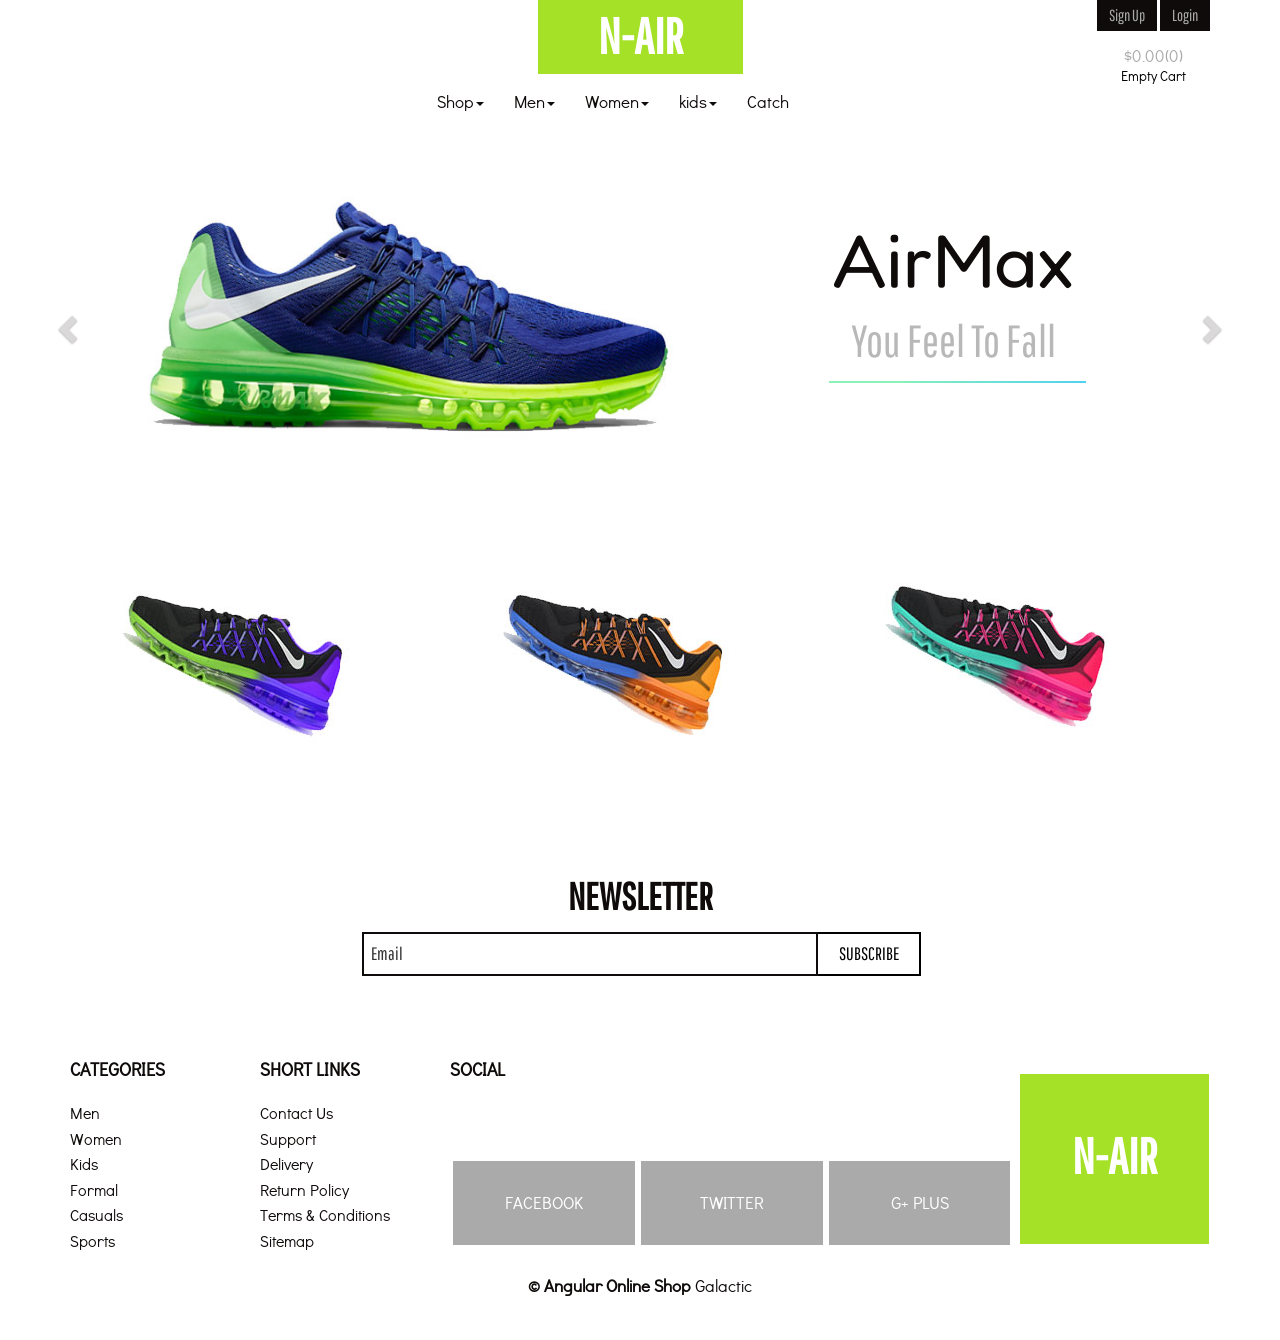
<file: index.html>
<!DOCTYPE html>
<html lang="en">
  <head>
    <meta charset="utf-8">
    <meta http-equiv="X-UA-Compatible" content="IE=edge">
    <meta name="viewport" content="width=device-width, initial-scale=1">
    <title>Angular Online Shop</title>
    <link href='https://fonts.googleapis.com/css?family=Oxygen:400,300,700' rel='stylesheet' type='text/css'>
    <link href='https://fonts.googleapis.com/css?family=Lora' rel='stylesheet' type='text/css'>
    <link rel="stylesheet" href="css/bootstrap.min.css">
    <!-- <link rel="stylesheet" href="css/restaurant.css"> -->

    <!--fonts-->
    <link href='//fonts.googleapis.com/css?family=Fredoka+One' rel='stylesheet' type='text/css'>

    <!--fonts-->
    <!--bootstrap-->
    <!-- <link href="css/bootstrap.min.css" rel="stylesheet" type="text/css"> -->
    <!--coustom css-->
    <link href="css/styles.css" rel="stylesheet">
    <!--shop-kart-js-->
    <script src="js/simpleCart.min.js"></script>
    <!--default-js-->
    <!-- <script src="js/jquery-2.1.4.min.js"></script> -->
    <!--bootstrap-js-->
    <!-- <script src="js/bootstrap.min.js"></script> -->
    <!--script-->

    <!-- <script src="js/imagezoom.js"></script>
    <script defer src="js/jquery.flexslider.js"></script>
    <link rel="stylesheet" href="css/flexslider.css" media="screen" /> -->

    <script>
    // Can also be used with $(document).ready()
    // $(window).load(function() {
    //   $('.flexslider').flexslider({
    //     animation: "slide",
    //     controlNav: "thumbnails"
    //   });
    // });
    </script>

  </head>
  <body ng-app="restaurant" ng-strict-di>

      <!-- HEADER TOP START-->
    <div class="header">
        <div class="container">

            <div class="header-top">
                <div class="logo">
                    <!-- <a href="index.html">N-AIR</a> -->
                    <a ui-sref="public.home">N-AIR</a>
                </div>

                <div class="login-bars">
                    <a class="btn btn-default log-bar" href="register.html" role="button">Sign up</a>
                    <a class="btn btn-default log-bar" href="signup.html" role="button">Login</a>
                    <div class="cart box_1">
                        <a href="checkout.html">
                        <h3>
                            <div class="total">
  <span class="simpleCart_total"></span>(<span id="simpleCart_quantity" class="simpleCart_quantity"></span>)</div></h3>
                        </a>
                        <p><a href="javascript:;" class="simpleCart_empty">Empty Cart</a></p>
                        <div class="clearfix"> </div>
                    </div>
                </div>

            </div>
        </div>
    </div>
      <!-- HEADER TOP END-->

      <!-- TOP NAV BAR START -->
      <div class="header-bottom">
          <div class="content white">

              <nav class="navbar navbar-default nav-menu" role="navigation">
                  <div class="navbar-header">
                      <button type="button" class="navbar-toggle" data-toggle="collapse" data-target="#bs-example-navbar-collapse-1">
                          <span class="sr-only">Toggle navigation</span>
                          <span class="icon-bar"></span>
                          <span class="icon-bar"></span>
                          <span class="icon-bar"></span>
                      </button>
                  </div>

                  <div class="clearfix"></div>
                  <!--/.navbar-header-->

                  <div class="collapse navbar-collapse collapse-pdng" id="bs-example-navbar-collapse-1">

                      <!-- SHOP DROPDOWN START -->
                      <ul class="nav navbar-nav nav-font">
                          <li class="dropdown">
                              <a href="#" class="dropdown-toggle" data-toggle="dropdown">Shop<b class="caret"></b></a>
                              <ul class="dropdown-menu">
                                  <li><a href="#">Shoes</a></li>
                                  <li><a href="#">Tees</a></li>
                                  <li><a href="#">Tops</a></li>
                                  <li class="divider"></li>
                                  <li><a href="#">Tracks</a></li>
                                  <li class="divider"></li>
                                  <li><a href="#">Gear</a></li>
                              </ul>
                          </li>
                          <!-- SHOP DROPDOWN END -->

                          <!-- MEN DROPDOWN START -->
                          <li class="dropdown">
                              <a href="#" class="dropdown-toggle" data-toggle="dropdown">Men<b class="caret"></b></a>
                              <ul class="dropdown-menu multi-column columns-3">
                                  <div class="row">
                                      <div class="col-sm-4 menu-img-pad">
                                          <ul class="multi-column-dropdown">
                                              <li><a href="#">Joggers</a></li>
                                              <li><a href="#">Foot Ball</a></li>
                                              <li><a href="#">Cricket</a></li>
                                              <li class="divider"></li>
                                              <li><a href="#">Tennis</a></li>
                                              <li class="divider"></li>
                                              <li><a href="#">Casual</a></li>
                                          </ul>
                                      </div>

                                      <div class="col-sm-4 menu-img-pad">
                  <a href="#"><img src="images/menu1.jpg" alt="/" class="img-rsponsive men-img-wid" /></a>
                                      </div>
                                      <div class="col-sm-4 menu-img-pad">
                  <a href="#"><img src="images/menu2.jpg" alt="/" class="img-rsponsive men-img-wid" /></a>
                                      </div>
                                  </div>
                              </ul>
                          </li>
                          <!-- MEN DROPDOWN END -->

                          <!-- WOMEN DROPDOWN START-->
                          <li class="dropdown">
                              <a href="#" class="dropdown-toggle" data-toggle="dropdown">Women<b class="caret"></b></a>
                              <ul class="dropdown-menu multi-column columns-2">
                                  <div class="row">
                                      <div class="col-sm-6">
                                          <ul class="multi-column-dropdown">
                                              <li><a href="#">Tops</a></li>
                                              <li><a href="#">Bottoms</a></li>
                                              <li><a href="#">Yoga Pants</a></li>
                                              <li class="divider"></li>
                                              <li><a href="#">Sports</a></li>
                                              <li class="divider"></li>
                                              <li><a href="#">Gym</a></li>
                                          </ul>
                                      </div>
                                      <div class="col-sm-6">
                  <a href="#"><img src="images/menu3.jpg" alt="/" class="img-rsponsive men-img-wid" /></a>
                                      </div>
                                  </div>
                              </ul>
                          </li>
                          <!-- WOMEN DROPDOWN END -->
                          <!-- KIDS DROPDOWN START -->
                          <li class="dropdown">
                              <a href="#" class="dropdown-toggle" data-toggle="dropdown">kids<b class="caret"></b></a>
                              <ul class="dropdown-menu">
                                  <li><a href="#">Tees</a></li>
                                  <li><a href="#">Shorts</a></li>
                                  <li><a href="#">Gear</a></li>
                                  <li class="divider"></li>
                                  <li><a href="#">Watches</a></li>
                                  <li class="divider"></li>
                                  <li><a href="#">Shoes</a></li>
                              </ul>
                          </li>
                          <!-- KIDS DROPDOWN END -->
                          <li><a href="#">Catch</a></li>
                          <div class="clearfix"></div>
                      </ul>
                      <div class="clearfix"></div>
                  </div>
                  <div class="clearfix"></div>
              </nav>
          </div>

      </div>
      <!-- TOP NAV BAR END -->

    <!-- <div id="call-btn" class="visible-xs">
      <a class="btn" href="tel:410-602-5008">
        <span class="glyphicon glyphicon-earphone"></span>
        410-602-5008
      </a>
    </div>
    <div id="xs-deliver" class="text-center visible-xs">* We Deliver</div> -->

    <loading class="loading-indicator"></loading>

    <!-- angular ui-view -->
    <ui-view>
      <div class="text-center initial-loading">
        <h2>Loading Site...</h2>
      </div>
    </ui-view>

    <!-- NEWSLETTER START -->
    <div class="sub-news">
        <div class="container">
            <form>
                <h3>NewsLetter</h3>
            <input type="text" class="sub-email" value="Email" onfocus="this.value = '';" onblur="if (this.value == '') {this.value = 'Email';}">
            <a class="btn btn-default subs-btn" href="#" role="button">SUBSCRIBE</a>
            </form>
        </div>
    </div>
    <!-- NEWSLETTER END -->

    <!-- FOOTER START -->
    <div class="footer-grid">
        <div class="container">
            <div class="col-md-2 re-ft-grd">
                <h3>Categories</h3>
                <ul class="categories">
                    <li><a href="#">Men</a></li>
                    <li><a href="#">Women</a></li>
                    <li><a href="#">Kids</a></li>
                    <li><a href="#">Formal</a></li>
                    <li><a href="#">Casuals</a></li>
                    <li><a href="#">Sports</a></li>
                </ul>
            </div>
            <div class="col-md-2 re-ft-grd">
                <h3>Short links</h3>
                <ul class="shot-links">
                    <li><a href="#">Contact us</a></li>
                    <li><a href="#">Support</a></li>
                    <li><a href="#">Delivery</a></li>
                    <li><a href="#">Return Policy</a></li>
                    <li><a href="#">Terms & conditions</a></li>
                    <li><a href="#">Sitemap</a></li>
                </ul>
            </div>
            <div class="col-md-6 re-ft-grd">
                <h3>Social</h3>
                <ul class="social">
                    <li><a href="#" class="fb">facebook</a></li>
                    <li><a href="#" class="twt">twitter</a></li>
                    <li><a href="#" class="gpls">g+ plus</a></li>
                    <div class="clearfix"></div>
                </ul>
            </div>
            <div class="col-md-2 re-ft-grd">
                <div class="bt-logo">
                    <div class="logo">
                        <a href="index.html" class="ft-log">N-AIR</a>
                    </div>
                </div>
            </div>
    <div class="clearfix"></div>
        </div>
        <div class="copy-rt">
            <div class="container">
        <p>&copy;   Angular Online Shop <a href="Abid Ramay">Galactic</a></p>
            </div>
        </div>
    </div>
    <!-- FOOTER END -->

    <!-- Libs -->
    <script src="lib/jquery-2.1.4.min.js"></script>
    <script src="lib/bootstrap.min.js"></script>
    <script src="lib/angular.min.js"></script>
    <script src="lib/angular-ui-router.min.js"></script>
    <!-- <script src="lib/ui-bootstrap-tpls-2.2.0.min.js"></script> -->

    <!-- Main Restaurant Module -->
    <script src="src/restaurant.module.js"></script>

    <!-- Common Module -->
    <script src="src/common/common.module.js"></script>
    <script src="src/common/loading/loading.component.js"></script>
    <script src="src/common/loading/loading.interceptor.js"></script>
    <script src="src/common/product.service.js"></script>

    <!-- Public Module -->
    <script src="src/public/public.module.js"></script>
    <script src="src/public/public.routes.js"></script>
    <script src="src/public/products/product.controller.js"></script>

    <!-- ADMIN SITE -->

    <!--Application files -->

  </body>

</html>
</file>
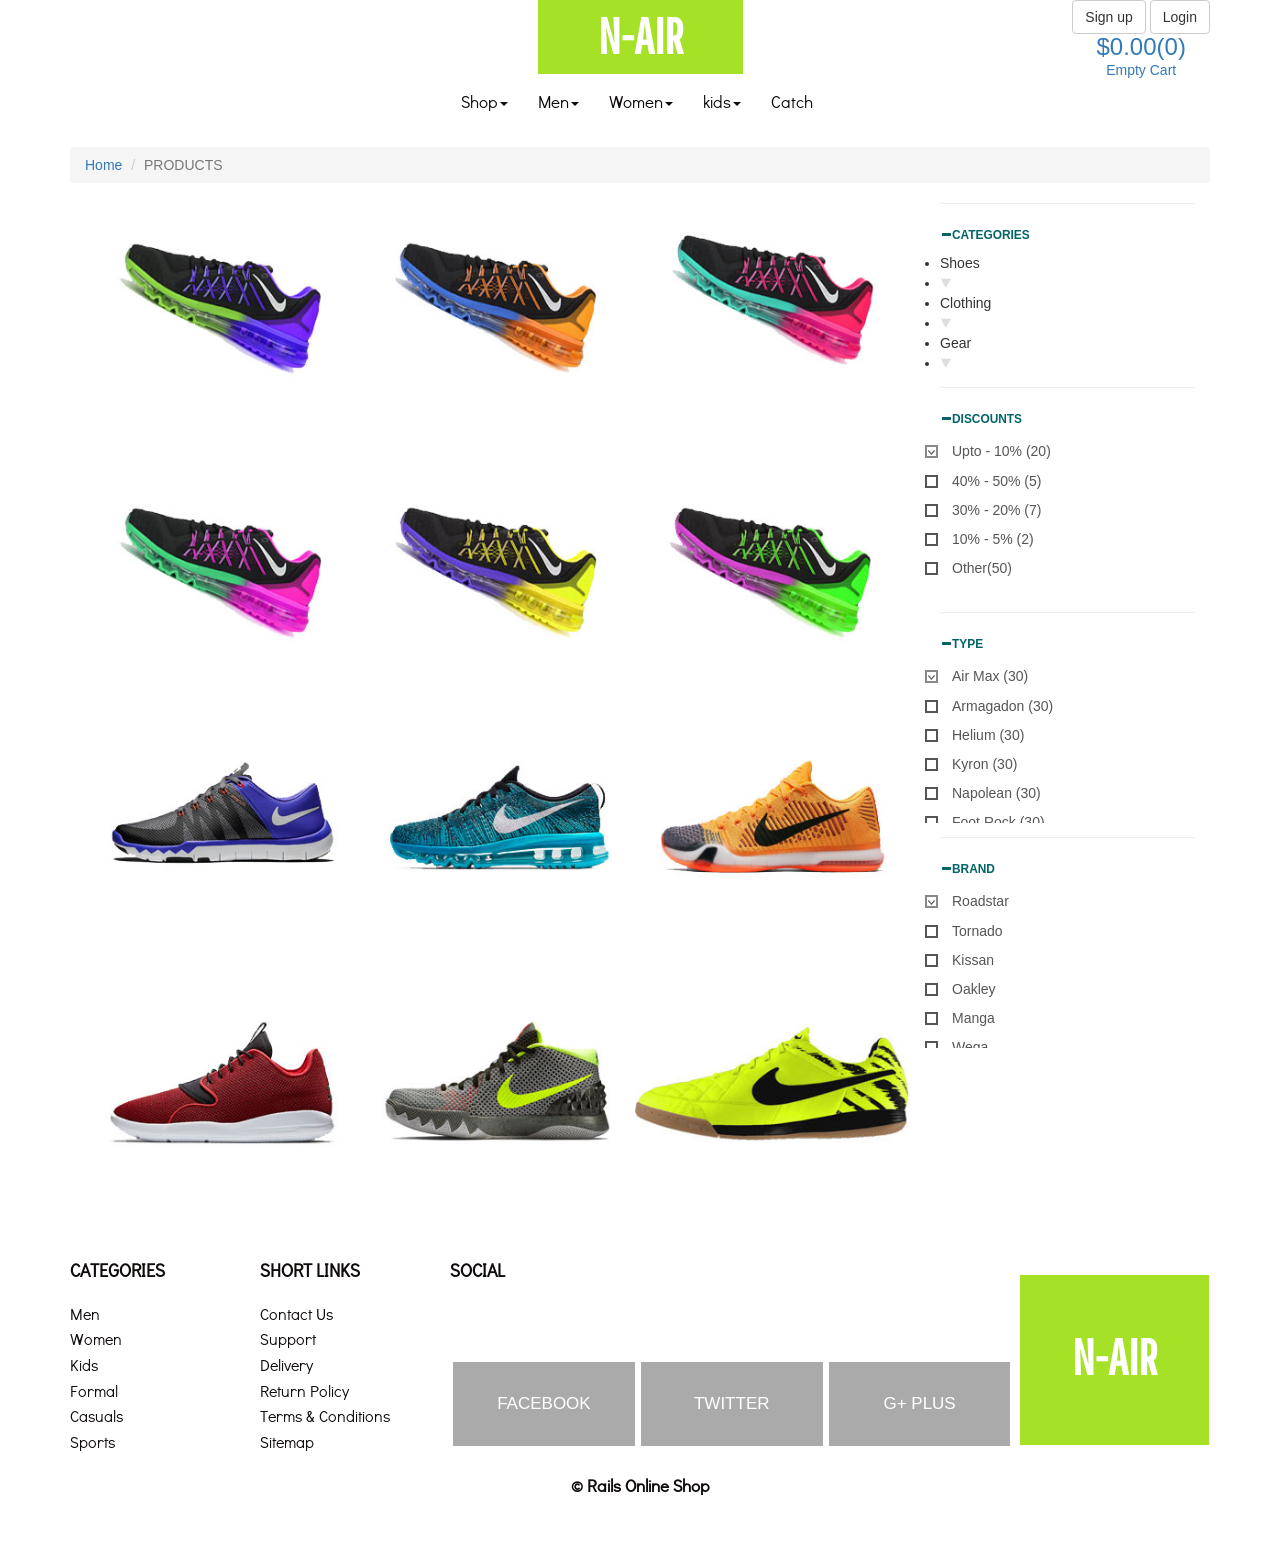
<file: products.html>
<!--A Design by W3layouts
Author: W3layout
Author URL: http://w3layouts.com
License: Creative Commons Attribution 3.0 Unported
License URL: http://creativecommons.org/licenses/by/3.0/
-->
<!DOCTYPE html>
<html lang="en">
    <head>
    <title>Rails Online Shop</title>
		<meta name="viewport" content="width=device-width, initial-scale=1">
		<meta http-equiv="Content-Type" content="text/html; charset=utf-8" />
		<meta name="keywords" content="N-Air Responsive web template, Bootstrap Web Templates, Flat Web Templates, Andriod Compatible web template, Smartphone Compatible web template, free webdesigns for Nokia, Samsung, LG, SonyErricsson, Motorola web design" />
		<script type="application/x-javascript"> addEventListener("load", function() {setTimeout(hideURLbar, 0); }, false); function hideURLbar(){ window.scrollTo(0,1); } </script>
		<meta charset utf="8">
		<!--fonts-->
		<link href='//fonts.googleapis.com/css?family=Fredoka+One' rel='stylesheet' type='text/css'>

		<!--fonts-->
        <!--form-css-->
        <link href="css/form.css" rel="stylesheet" type="text/css" media="all" />
		<!--bootstrap-->
			 <link href="css/bootstrap.min.css" rel="stylesheet" type="text/css">
		<!--coustom css-->
			<link href="css/style.css" rel="stylesheet" type="text/css"/>
        <!--shop-kart-js-->
        <script src="js/simpleCart.min.js"></script>
		<!--default-js-->
			<script src="js/jquery-2.1.4.min.js"></script>
		<!--bootstrap-js-->
			<script src="js/bootstrap.min.js"></script>
		<!--script-->
         <!-- FlexSlider -->
            <script src="js/imagezoom.js"></script>
              <script defer src="js/jquery.flexslider.js"></script>
            <link rel="stylesheet" href="css/flexslider.css" type="text/css" media="screen" />

            <script>
            // Can also be used with $(document).ready()
            $(window).load(function() {
              $('.flexslider').flexslider({
                animation: "slide",
                controlNav: "thumbnails"
              });
            });
            </script>
        <!-- //FlexSlider-->
    </head>
    <body>
        <div class="header">
            <div class="container">
                <div class="header-top">
                    <div class="logo">
                        <a href="index.html">N-AIR</a>
                    </div>
                    <div class="login-bars">
                        <a class="btn btn-default log-bar" href="register.html" role="button">Sign up</a>
                        <a class="btn btn-default log-bar" href="signup.html" role="button">Login</a>
                        <div class="cart box_1">
                            <a href="checkout.html">
                            <h3>
                                <div class="total">
<span class="simpleCart_total"></span>(<span id="simpleCart_quantity" class="simpleCart_quantity"></span>)</div></h3>
                            </a>
                            <p><a href="javascript:;" class="simpleCart_empty">Empty Cart</a></p>
                            <div class="clearfix"> </div>
                        </div>
                    </div>
        <div class="clearfix"></div>
                </div>
                <!---menu-----bar--->
                <div class="header-botom">
                    <div class="content white">
                    <nav class="navbar navbar-default nav-menu" role="navigation">
                        <div class="navbar-header">
                            <button type="button" class="navbar-toggle" data-toggle="collapse" data-target="#bs-example-navbar-collapse-1">
                                <span class="sr-only">Toggle navigation</span>
                                <span class="icon-bar"></span>
                                <span class="icon-bar"></span>
                                <span class="icon-bar"></span>
                            </button>
                        </div>
                        <!--/.navbar-header-->

                        <div class="collapse navbar-collapse collapse-pdng" id="bs-example-navbar-collapse-1">
                            <ul class="nav navbar-nav nav-font">
                                <li class="dropdown">
                                    <a href="#" class="dropdown-toggle" data-toggle="dropdown">Shop<b class="caret"></b></a>
                                    <ul class="dropdown-menu">
                                        <li><a href="products.html">Shoes</a></li>
                                        <li><a href="products.html">Tees</a></li>
                                        <li><a href="products.html">Tops</a></li>
                                        <li class="divider"></li>
                                        <li><a href="products.html">Tracks</a></li>
                                        <li class="divider"></li>
                                        <li><a href="products.html">Gear</a></li>
                                    </ul>
                                </li>
                                <li class="dropdown">
                                    <a href="#" class="dropdown-toggle" data-toggle="dropdown">Men<b class="caret"></b></a>
                                    <ul class="dropdown-menu multi-column columns-3">
                                        <div class="row">
                                            <div class="col-sm-4 menu-img-pad">
                                                <ul class="multi-column-dropdown">
                                                    <li><a href="products.html">Joggers</a></li>
                                                    <li><a href="products.html">Foot Ball</a></li>
                                                    <li><a href="products.html">Cricket</a></li>
                                                    <li class="divider"></li>
                                                    <li><a href="products.html">Tennis</a></li>
                                                    <li class="divider"></li>
                                                    <li><a href="products.html">Casual</a></li>
                                                </ul>
                                            </div>
                                            <div class="col-sm-4 menu-img-pad">
                        <a href="#"><img src="images/menu1.jpg" alt="/" class="img-rsponsive men-img-wid" /></a>
                                            </div>
                                            <div class="col-sm-4 menu-img-pad">
                        <a href="#"><img src="images/menu2.jpg" alt="/" class="img-rsponsive men-img-wid" /></a>
                                            </div>
                                        </div>
                                    </ul>
                                </li>
                                <li class="dropdown">
                                    <a href="#" class="dropdown-toggle" data-toggle="dropdown">Women<b class="caret"></b></a>
                                    <ul class="dropdown-menu multi-column columns-2">
                                        <div class="row">
                                            <div class="col-sm-6">
                                                <ul class="multi-column-dropdown">
                                                    <li><a href="products.html">Tops</a></li>
                                                    <li><a href="products.html">Bottoms</a></li>
                                                    <li><a href="products.html">Yoga Pants</a></li>
                                                    <li class="divider"></li>
                                                    <li><a href="products.html">Sports</a></li>
                                                    <li class="divider"></li>
                                                    <li><a href="products.html">Gym</a></li>
                                                </ul>
                                            </div>
                                            <div class="col-sm-6">
                        <a href="#"><img src="images/menu3.jpg" alt="/" class="img-rsponsive men-img-wid" /></a>
                                            </div>
                                        </div>
                                    </ul>
                                </li>
                                <li class="dropdown">
                                    <a href="#" class="dropdown-toggle" data-toggle="dropdown">kids<b class="caret"></b></a>
                                    <ul class="dropdown-menu">
                                        <li><a href="products.html">Tees</a></li>
                                        <li><a href="products.html">Shorts</a></li>
                                        <li><a href="products.html">Gear</a></li>
                                        <li class="divider"></li>
                                        <li><a href="products.html">Watches</a></li>
                                        <li class="divider"></li>
                                        <li><a href="products.html">Shoes</a></li>
                                    </ul>
                                </li>
                                <li><a href="contact.html">Catch</a></li>
                                <div class="clearfix"></div>
                            </ul>
                            <div class="clearfix"></div>
                        </div>
                        <!--/.navbar-collapse-->
                        <div class="clearfix"></div>
                    </nav>
                    <!--/.navbar-->
                        <div class="clearfix"></div>
                    </div>
                    <!--/.content--->
                </div>
                    <!--header-bottom-->
            </div>
        </div>
        <div class="head-bread">
            <div class="container">
                <ol class="breadcrumb">
                    <li><a href="index.html">Home</a></li>
                    <li class="active">PRODUCTS</li>
                </ol>
            </div>
        </div>
        <div class="products-gallery">
           <div class="container">
               <div class="col-md-9 grid-gallery">
                    <div class="col-md-4 grid-stn simpleCart_shelfItem">
                         <!-- normal -->
                            <div class="ih-item square effect3 bottom_to_top">
                                <div class="bottom-2-top">
                        <div class="img"><img src="images/grid4.jpg" alt="/" class="img-responsive gri-wid"></div>
                                <div class="info">
                                    <div class="pull-left styl-hdn">
                                        <h3>style 01</h3>
                                    </div>
                                    <div class="pull-right styl-price">
                                        <p><a  href="#" class="item_add"><span class="glyphicon glyphicon-shopping-cart grid-cart" aria-hidden="true"></span> <span class=" item_price">$190</span></a></p>
                                    </div>
                                    <div class="clearfix"></div>
                                </div></div>
                            </div>
                        <!-- end normal -->
                        <div class="quick-view">
                            <a href="single.html">Quick view</a>
                        </div>
                    </div>
                    <div class="col-md-4 grid-stn simpleCart_shelfItem">
                        <!-- normal -->
                            <div class="ih-item square effect3 bottom_to_top">
                                <div class="bottom-2-top">
                        <div class="img"><img src="images/grid6.jpg" alt="/" class="img-responsive gri-wid"></div>
                                <div class="info">
                                    <div class="pull-left styl-hdn">
                                        <h3>style 01</h3>
                                    </div>
                                    <div class="pull-right styl-price">
        <p><a  href="#" class="item_add"><span class="glyphicon glyphicon-shopping-cart grid-cart" aria-hidden="true"></span> <span class=" item_price">$190</span></a></p>
                                    </div>
                                    <div class="clearfix"></div>
                                </div></div>
                            </div>
                        <!-- end normal -->
                        <div class="quick-view">
                            <a href="single.html">Quick view</a>
                        </div>
                    </div>
                    <div class="col-md-4 grid-stn simpleCart_shelfItem">
                        <!-- normal -->
                            <div class="ih-item square effect3 bottom_to_top">
                                <div class="bottom-2-top">
                        <div class="img"><img src="images/grid3.jpg" alt="/" class="img-responsive gri-wid"></div>
                                <div class="info">
                                    <div class="pull-left styl-hdn">
                                        <h3>style 01</h3>
                                    </div>
                                    <div class="pull-right styl-price">
        <p><a  href="#" class="item_add"><span class="glyphicon glyphicon-shopping-cart grid-cart" aria-hidden="true"></span> <span class=" item_price">$190</span></a></p>
                                    </div>
                                    <div class="clearfix"></div>
                                </div></div>
                            </div>
                        <!-- end normal -->
                        <div class="quick-view">
                            <a href="single.html">Quick view</a>
                        </div>
                    </div>
                    <div class="col-md-4 grid-stn simpleCart_shelfItem">
                        <!-- normal -->
                            <div class="ih-item square effect3 bottom_to_top">
                                <div class="bottom-2-top">
                        <div class="img"><img src="images/grid5.jpg" alt="/" class="img-responsive gri-wid"></div>
                                <div class="info">
                                    <div class="pull-left styl-hdn">
                                        <h3>style 01</h3>
                                    </div>
                                    <div class="pull-right styl-price">
        <p><a  href="#" class="item_add"><span class="glyphicon glyphicon-shopping-cart grid-cart" aria-hidden="true"></span> <span class=" item_price">$190</span></a></p>
                                    </div>
                                    <div class="clearfix"></div>
                                </div></div>
                            </div>
                        <!-- end normal -->
                        <div class="quick-view">
                            <a href="single.html">Quick view</a>
                        </div>
                    </div>
                    <div class="col-md-4 grid-stn simpleCart_shelfItem">
                        <!-- normal -->
                            <div class="ih-item square effect3 bottom_to_top">
                                <div class="bottom-2-top">
                        <div class="img"><img src="images/grid7.jpg" alt="/" class="img-responsive gri-wid"></div>
                                <div class="info">
                                    <div class="pull-left styl-hdn">
                                        <h3>style 01</h3>
                                    </div>
                                    <div class="pull-right styl-price">
        <p><a  href="#" class="item_add"><span class="glyphicon glyphicon-shopping-cart grid-cart" aria-hidden="true"></span> <span class=" item_price">$190</span></a></p>
                                    </div>
                                    <div class="clearfix"></div>
                                </div></div>
                            </div>
                        <!-- end normal -->
                        <div class="quick-view">
                            <a href="single.html">Quick view</a>
                        </div>
                    </div>
                    <div class="col-md-4 grid-stn simpleCart_shelfItem">
                        <!-- normal -->
                            <div class="ih-item square effect3 bottom_to_top">
                                <div class="bottom-2-top">
                        <div class="img"><img src="images/grid8.jpg" alt="/" class="img-responsive gri-wid"></div>
                                <div class="info">
                                    <div class="pull-left styl-hdn">
                                        <h3>style 01</h3>
                                    </div>
                                    <div class="pull-right styl-price">
        <p><a  href="#" class="item_add"><span class="glyphicon glyphicon-shopping-cart grid-cart" aria-hidden="true"></span> <span class=" item_price">$190</span></a></p>
                                    </div>
                                    <div class="clearfix"></div>
                                </div></div>
                            </div>
                        <!-- end normal -->
                        <div class="quick-view">
                            <a href="single.html">Quick view</a>
                        </div>
                    </div>
                   <div class="col-md-4 grid-stn simpleCart_shelfItem">
                        <!-- normal -->
                            <div class="ih-item square effect3 bottom_to_top">
                                <div class="bottom-2-top">
                        <div class="img"><img src="images/grid9.jpg" alt="/" class="img-responsive gri-wid"></div>
                                <div class="info">
                                    <div class="pull-left styl-hdn">
                                        <h3>style 01</h3>
                                    </div>
                                    <div class="pull-right styl-price">
        <p><a  href="#" class="item_add"><span class="glyphicon glyphicon-shopping-cart grid-cart" aria-hidden="true"></span> <span class=" item_price">$190</span></a></p>
                                    </div>
                                    <div class="clearfix"></div>
                                </div></div>
                            </div>
                        <!-- end normal -->
                        <div class="quick-view">
                            <a href="single.html">Quick view</a>
                        </div>
                    </div>
                   <div class="col-md-4 grid-stn simpleCart_shelfItem">
                        <!-- normal -->
                            <div class="ih-item square effect3 bottom_to_top">
                                <div class="bottom-2-top">
                        <div class="img"><img src="images/grid10.jpg" alt="/" class="img-responsive gri-wid"></div>
                                <div class="info">
                                    <div class="pull-left styl-hdn">
                                        <h3>style 01</h3>
                                    </div>
                                    <div class="pull-right styl-price">
        <p><a  href="#" class="item_add"><span class="glyphicon glyphicon-shopping-cart grid-cart" aria-hidden="true"></span> <span class=" item_price">$190</span></a></p>
                                    </div>
                                    <div class="clearfix"></div>
                                </div></div>
                            </div>
                        <!-- end normal -->
                        <div class="quick-view">
                            <a href="single.html">Quick view</a>
                        </div>
                    </div>
                   <div class="col-md-4 grid-stn simpleCart_shelfItem">
                        <!-- normal -->
                            <div class="ih-item square effect3 bottom_to_top">
                                <div class="bottom-2-top">
                        <div class="img"><img src="images/grid11.jpg" alt="/" class="img-responsive gri-wid"></div>
                                <div class="info">
                                    <div class="pull-left styl-hdn">
                                        <h3>style 01</h3>
                                    </div>
                                    <div class="pull-right styl-price">
        <p><a  href="#" class="item_add"><span class="glyphicon glyphicon-shopping-cart grid-cart" aria-hidden="true"></span> <span class=" item_price">$190</span></a></p>
                                    </div>
                                    <div class="clearfix"></div>
                                </div></div>
                            </div>
                        <!-- end normal -->
                        <div class="quick-view">
                            <a href="single.html">Quick view</a>
                        </div>
                    </div>
                   <div class="col-md-4 grid-stn simpleCart_shelfItem">
                        <!-- normal -->
                            <div class="ih-item square effect3 bottom_to_top">
                                <div class="bottom-2-top">
                        <div class="img"><img src="images/grid12.jpg" alt="/" class="img-responsive gri-wid"></div>
                                <div class="info">
                                    <div class="pull-left styl-hdn">
                                        <h3>style 01</h3>
                                    </div>
                                    <div class="pull-right styl-price">
        <p><a  href="#" class="item_add"><span class="glyphicon glyphicon-shopping-cart grid-cart" aria-hidden="true"></span> <span class=" item_price">$190</span></a></p>
                                    </div>
                                    <div class="clearfix"></div>
                                </div></div>
                            </div>
                        <!-- end normal -->
                        <div class="quick-view">
                            <a href="single.html">Quick view</a>
                        </div>
                    </div>
                   <div class="col-md-4 grid-stn simpleCart_shelfItem">
                        <!-- normal -->
                            <div class="ih-item square effect3 bottom_to_top">
                                <div class="bottom-2-top">
                        <div class="img"><img src="images/grid13.jpg" alt="/" class="img-responsive gri-wid"></div>
                                <div class="info">
                                    <div class="pull-left styl-hdn">
                                        <h3>style 01</h3>
                                    </div>
                                    <div class="pull-right styl-price">
        <p><a  href="#" class="item_add"><span class="glyphicon glyphicon-shopping-cart grid-cart" aria-hidden="true"></span> <span class=" item_price">$190</span></a></p>
                                    </div>
                                    <div class="clearfix"></div>
                                </div></div>
                            </div>
                        <!-- end normal -->
                        <div class="quick-view">
                            <a href="single.html">Quick view</a>
                        </div>
                    </div>
                   <div class="col-md-4 grid-stn simpleCart_shelfItem">
                        <!-- normal -->
                            <div class="ih-item square effect3 bottom_to_top">
                                <div class="bottom-2-top">
                        <div class="img"><img src="images/grid14.jpg" alt="/" class="img-responsive gri-wid"></div>
                                <div class="info">
                                    <div class="pull-left styl-hdn">
                                        <h3>style 01</h3>
                                    </div>
                                    <div class="pull-right styl-price">
        <p><a  href="#" class="item_add"><span class="glyphicon glyphicon-shopping-cart grid-cart" aria-hidden="true"></span> <span class=" item_price">$190</span></a></p>
                                    </div>
                                    <div class="clearfix"></div>
                                </div></div>
                            </div>
                        <!-- end normal -->
                        <div class="quick-view">
                            <a href="single.html">Quick view</a>
                        </div>
                    </div>
            <div class="clearfix"></div>
                </div>
               <div class="col-md-3 grid-details">
                    <div class="grid-addon">
                        <section  class="sky-form">
					 <div class="product_right">
						 <h4 class="m_2"><span class="glyphicon glyphicon-minus" aria-hidden="true"></span>Categories</h4>
						 <div class="tab1">
							 <ul class="place">
								 <li class="sort">Shoes</li>
								 <li class="by"><img src="images/do.png" alt=""></li>
									<div class="clearfix"> </div>
							  </ul>
							 <div class="single-bottom">
									<a href="#"><p>Running</p></a>
									<a href="#"><p>Foot ball</p></a>
									<a href="#"><p>Daily</p></a>
									<a href="#"><p>Sneakers</p></a>
						     </div>
					      </div>
						  <div class="tab2">
							 <ul class="place">
								 <li class="sort">Clothing</li>
								 <li class="by"><img src="images/do.png" alt=""></li>
									<div class="clearfix"> </div>
							  </ul>
							 <div class="single-bottom">
									<a href="#"><p>Tracks</p></a>
									<a href="#"><p>Tees</p></a>
									<a href="#"><p>Hair bands</p></a>
									<a href="#"><p>Wrist bands</p></a>
						     </div>
					      </div>
						  <div class="tab3">
							 <ul class="place">
								 <li class="sort">Gear</li>
								 <li class="by"><img src="images/do.png" alt=""></li>
									<div class="clearfix"> </div>
							  </ul>
							 <div class="single-bottom">
									<a href="#"><p>Running app</p></a>
									<a href="#"><p>Training club</p></a>
									<a href="#"><p>Nike Fuel+Band se</p></a>
						     </div>
					      </div>
						  <!--script-->
						<script>
							$(document).ready(function(){
								$(".tab1 .single-bottom").hide();
								$(".tab2 .single-bottom").hide();
								$(".tab3 .single-bottom").hide();
								$(".tab4 .single-bottom").hide();
								$(".tab5 .single-bottom").hide();

								$(".tab1 ul").click(function(){
									$(".tab1 .single-bottom").slideToggle(300);
									$(".tab2 .single-bottom").hide();
									$(".tab3 .single-bottom").hide();
									$(".tab4 .single-bottom").hide();
									$(".tab5 .single-bottom").hide();
								})
								$(".tab2 ul").click(function(){
									$(".tab2 .single-bottom").slideToggle(300);
									$(".tab1 .single-bottom").hide();
									$(".tab3 .single-bottom").hide();
									$(".tab4 .single-bottom").hide();
									$(".tab5 .single-bottom").hide();
								})
								$(".tab3 ul").click(function(){
									$(".tab3 .single-bottom").slideToggle(300);
									$(".tab4 .single-bottom").hide();
									$(".tab5 .single-bottom").hide();
									$(".tab2 .single-bottom").hide();
									$(".tab1 .single-bottom").hide();
								})
								$(".tab4 ul").click(function(){
									$(".tab4 .single-bottom").slideToggle(300);
									$(".tab5 .single-bottom").hide();
									$(".tab3 .single-bottom").hide();
									$(".tab2 .single-bottom").hide();
									$(".tab1 .single-bottom").hide();
								})
								$(".tab5 ul").click(function(){
									$(".tab5 .single-bottom").slideToggle(300);
									$(".tab4 .single-bottom").hide();
									$(".tab3 .single-bottom").hide();
									$(".tab2 .single-bottom").hide();
									$(".tab1 .single-bottom").hide();
								})
							});
						</script>
						<!-- script -->
				 </section>
				 <section  class="sky-form">
					 <h4><span class="glyphicon glyphicon-minus" aria-hidden="true"></span>DISCOUNTS</h4>
					 <div class="row row1 scroll-pane">
						 <div class="col col-4">
								<label class="checkbox"><input type="checkbox" name="checkbox" checked=""><i></i>Upto - 10% (20)</label>
						 </div>
						 <div class="col col-4">
								<label class="checkbox"><input type="checkbox" name="checkbox"><i></i>40% - 50% (5)</label>
								<label class="checkbox"><input type="checkbox" name="checkbox"><i></i>30% - 20% (7)</label>
								<label class="checkbox"><input type="checkbox" name="checkbox"><i></i>10% - 5% (2)</label>
								<label class="checkbox"><input type="checkbox" name="checkbox"><i></i>Other(50)</label>
						 </div>
					 </div>
				 </section>
				   <!---->
					 <link rel="stylesheet" type="text/css" href="css/jquery-ui.css">
					<script type='text/javascript'>//<![CDATA[
					$(window).load(function(){
					 $( "#slider-range" ).slider({
								range: true,
								min: 0,
								max: 400000,
								values: [ 2500, 350000 ],
								slide: function( event, ui ) {  $( "#amount" ).val( "$" + ui.values[ 0 ] + " - $" + ui.values[ 1 ] );
								}
					 });
					$( "#amount" ).val( "$" + $( "#slider-range" ).slider( "values", 0 ) + " - $" + $( "#slider-range" ).slider( "values", 1 ) );

					});//]]>

					</script>
					<section  class="sky-form">
						<h4><span class="glyphicon glyphicon-minus" aria-hidden="true"></span>Type</h4>
							<div class="row row1 scroll-pane">
								<div class="col col-4">
<label class="checkbox"><input type="checkbox" name="checkbox" checked=""><i></i>Air Max (30)</label>
								</div>
								<div class="col col-4">
<label class="checkbox"><input type="checkbox" name="checkbox"><i></i>Armagadon   (30)</label>
<label class="checkbox"><input type="checkbox" name="checkbox"><i></i>Helium (30)</label>
<label class="checkbox"><input type="checkbox" name="checkbox"><i></i>Kyron     (30)</label>
<label class="checkbox"><input type="checkbox" name="checkbox"><i></i>Napolean  (30)</label>
<label class="checkbox"><input type="checkbox" name="checkbox"><i></i>Foot Rock   (30)</label>
<label class="checkbox"><input type="checkbox" name="checkbox"><i></i>Radiated  (30)</label>
<label class="checkbox"><input type="checkbox" name="checkbox"><i></i>Spiked  (30)</label>
								</div>
							</div>
				   </section>
				 <section  class="sky-form">
						<h4><span class="glyphicon glyphicon-minus" aria-hidden="true"></span>Brand</h4>
							<div class="row row1 scroll-pane">
								<div class="col col-4">
									<label class="checkbox"><input type="checkbox" name="checkbox" checked=""><i></i>Roadstar</label>
								</div>
								<div class="col col-4">
									<label class="checkbox"><input type="checkbox" name="checkbox"><i></i>Tornado</label>
									<label class="checkbox"><input type="checkbox" name="checkbox"><i></i>Kissan</label>
									<label class="checkbox"><input type="checkbox" name="checkbox"><i></i>Oakley</label>
									<label class="checkbox"><input type="checkbox" name="checkbox"><i></i>Manga</label>
									<label class="checkbox"><input type="checkbox" name="checkbox" ><i></i>Wega</label>
									<label class="checkbox"><input type="checkbox" name="checkbox"><i></i>Kings</label>
									<label class="checkbox"><input type="checkbox" name="checkbox"><i></i>Zumba</label>
								</div>
							</div>
				   </section>
                    </div>
               </div>
            <div class="clearfix"></div>
            </div>
        </div>
        <div class="footer-grid">
            <div class="container">
                <div class="col-md-2 re-ft-grd">
                    <h3>Categories</h3>
                    <ul class="categories">
                        <li><a href="#">Men</a></li>
                        <li><a href="#">Women</a></li>
                        <li><a href="#">Kids</a></li>
                        <li><a href="#">Formal</a></li>
                        <li><a href="#">Casuals</a></li>
                        <li><a href="#">Sports</a></li>
                    </ul>
                </div>
                <div class="col-md-2 re-ft-grd">
                    <h3>Short links</h3>
                    <ul class="shot-links">
                        <li><a href="#">Contact us</a></li>
                        <li><a href="#">Support</a></li>
                        <li><a href="#">Delivery</a></li>
                        <li><a href="#">Return Policy</a></li>
                        <li><a href="#">Terms & conditions</a></li>
                        <li><a href="contact.html">Sitemap</a></li>
                    </ul>
                </div>
                <div class="col-md-6 re-ft-grd">
                    <h3>Social</h3>
                    <ul class="social">
                        <li><a href="#" class="fb">facebook</a></li>
                        <li><a href="#" class="twt">twitter</a></li>
                        <li><a href="#" class="gpls">g+ plus</a></li>
                        <div class="clearfix"></div>
                    </ul>
                </div>
                <div class="col-md-2 re-ft-grd">
                    <div class="bt-logo">
                        <div class="logo">
                            <a href="index.html" class="ft-log">N-AIR</a>
                        </div>
                    </div>
                </div>
        <div class="clearfix"></div>
            </div>
            <div class="copy-rt">
                <div class="container">
            <p>&copy;   Rails Online Shop</a></p>
                </div>
            </div>
        </div>
    </body>
</html>
</file>
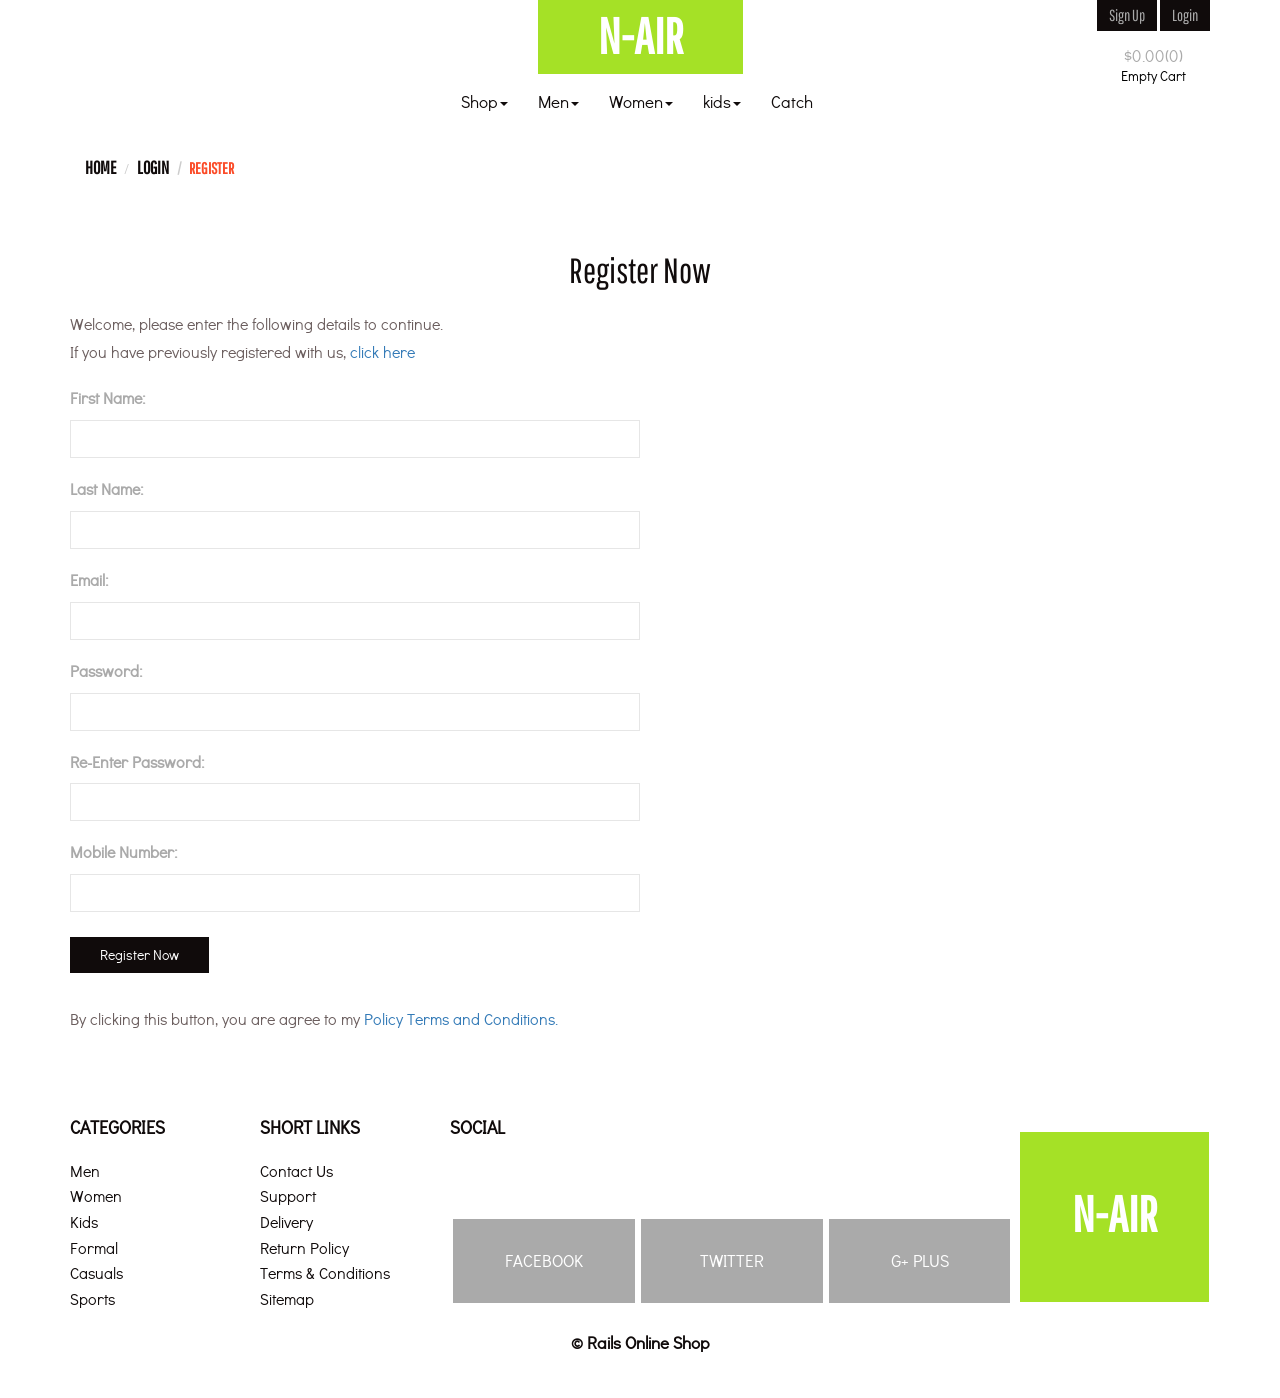
<file: register.html>
<!--A Design by
Author:
Author URL:
License: Creative Commons Attribution 3.0 Unported
License URL: http://creativecommons.org/licenses/by/3.0/
-->
<!DOCTYPE html>
<html lang="en">
    <head>
    <title>Rails Online Shop</title>
		<meta name="viewport" content="width=device-width, initial-scale=1">
		<meta http-equiv="Content-Type" content="text/html; charset=utf-8" />
		<meta name="keywords" content="N-Air Responsive web template, Bootstrap Web Templates, Flat Web Templates, Andriod Compatible web template, Smartphone Compatible web template, free webdesigns for Nokia, Samsung, LG, SonyErricsson, Motorola web design" />
		<script type="application/x-javascript"> addEventListener("load", function() {setTimeout(hideURLbar, 0); }, false); function hideURLbar(){ window.scrollTo(0,1); } </script>
		<meta charset utf="8">
		<!--fonts-->
		<link href='//fonts.googleapis.com/css?family=Fredoka+One' rel='stylesheet' type='text/css'>

		<!--fonts-->
		<!--bootstrap-->
			 <link href="css/bootstrap.min.css" rel="stylesheet" type="text/css">
		<!--coustom css-->
			<link href="css/styles.css" rel="stylesheet" type="text/css"/>
        <!--shop-kart-js-->
        <script src="js/simpleCart.min.js"></script>
		<!--default-js-->
			<script src="js/jquery-2.1.4.min.js"></script>
		<!--bootstrap-js-->
			<script src="js/bootstrap.min.js"></script>
		<!--script-->
         <!-- FlexSlider -->
            <script src="js/imagezoom.js"></script>
              <script defer src="js/jquery.flexslider.js"></script>
            <link rel="stylesheet" href="css/flexslider.css" type="text/css" media="screen" />

            <script>
            // Can also be used with $(document).ready()
            $(window).load(function() {
              $('.flexslider').flexslider({
                animation: "slide",
                controlNav: "thumbnails"
              });
            });
            </script>
        <!-- //FlexSlider-->
    </head>
    <body>
        <div class="header">
            <div class="container">
                <div class="header-top">
                    <div class="logo">
                        <a href="index.html">N-AIR</a>
                    </div>
                    <div class="login-bars">
                        <a class="btn btn-default log-bar" href="register.html" role="button">Sign up</a>
                        <a class="btn btn-default log-bar" href="signup.html" role="button">Login</a>
                        <div class="cart box_1">
                            <a href="checkout.html">
                            <h3>
                                <div class="total">
<span class="simpleCart_total"></span>(<span id="simpleCart_quantity" class="simpleCart_quantity"></span>)</div></h3>
                            </a>
                            <p><a href="javascript:;" class="simpleCart_empty">Empty Cart</a></p>
                            <div class="clearfix"> </div>
                        </div>
                    </div>
        <div class="clearfix"></div>
                </div>
                <!---menu-----bar--->
                <div class="header-botom">
                    <div class="content white">
                    <nav class="navbar navbar-default nav-menu" role="navigation">
                        <div class="navbar-header">
                            <button type="button" class="navbar-toggle" data-toggle="collapse" data-target="#bs-example-navbar-collapse-1">
                                <span class="sr-only">Toggle navigation</span>
                                <span class="icon-bar"></span>
                                <span class="icon-bar"></span>
                                <span class="icon-bar"></span>
                            </button>
                        </div>
                        <!--/.navbar-header-->

                        <div class="collapse navbar-collapse collapse-pdng" id="bs-example-navbar-collapse-1">
                            <ul class="nav navbar-nav nav-font">
                                <li class="dropdown">
                                    <a href="#" class="dropdown-toggle" data-toggle="dropdown">Shop<b class="caret"></b></a>
                                    <ul class="dropdown-menu">
                                        <li><a href="#">Shoes</a></li>
                                        <li><a href="#">Tees</a></li>
                                        <li><a href="#">Tops</a></li>
                                        <li class="divider"></li>
                                        <li><a href="#">Tracks</a></li>
                                        <li class="divider"></li>
                                        <li><a href="#">Gear</a></li>
                                    </ul>
                                </li>
                                <li class="dropdown">
                                    <a href="#" class="dropdown-toggle" data-toggle="dropdown">Men<b class="caret"></b></a>
                                    <ul class="dropdown-menu multi-column columns-3">
                                        <div class="row">
                                            <div class="col-sm-4 menu-img-pad">
                                                <ul class="multi-column-dropdown">
                                                    <li><a href="#">Joggers</a></li>
                                                    <li><a href="#">Foot Ball</a></li>
                                                    <li><a href="#">Cricket</a></li>
                                                    <li class="divider"></li>
                                                    <li><a href="#">Tennis</a></li>
                                                    <li class="divider"></li>
                                                    <li><a href="#">Casual</a></li>
                                                </ul>
                                            </div>
                                            <div class="col-sm-4 menu-img-pad">
                        <a href="#"><img src="images/menu1.jpg" alt="/" class="img-rsponsive men-img-wid" /></a>
                                            </div>
                                            <div class="col-sm-4 menu-img-pad">
                        <a href="#"><img src="images/menu2.jpg" alt="/" class="img-rsponsive men-img-wid" /></a>
                                            </div>
                                        </div>
                                    </ul>
                                </li>
                                <li class="dropdown">
                                    <a href="#" class="dropdown-toggle" data-toggle="dropdown">Women<b class="caret"></b></a>
                                    <ul class="dropdown-menu multi-column columns-2">
                                        <div class="row">
                                            <div class="col-sm-6">
                                                <ul class="multi-column-dropdown">
                                                    <li><a href="#">Tops</a></li>
                                                    <li><a href="#">Bottoms</a></li>
                                                    <li><a href="#">Yoga Pants</a></li>
                                                    <li class="divider"></li>
                                                    <li><a href="#">Sports</a></li>
                                                    <li class="divider"></li>
                                                    <li><a href="#">Gym</a></li>
                                                </ul>
                                            </div>
                                            <div class="col-sm-6">
                        <a href="#"><img src="images/menu3.jpg" alt="/" class="img-rsponsive men-img-wid" /></a>
                                            </div>
                                        </div>
                                    </ul>
                                </li>
                                <li class="dropdown">
                                    <a href="#" class="dropdown-toggle" data-toggle="dropdown">kids<b class="caret"></b></a>
                                    <ul class="dropdown-menu">
                                        <li><a href="#">Tees</a></li>
                                        <li><a href="#">Shorts</a></li>
                                        <li><a href="#">Gear</a></li>
                                        <li class="divider"></li>
                                        <li><a href="#">Watches</a></li>
                                        <li class="divider"></li>
                                        <li><a href="#">Shoes</a></li>
                                    </ul>
                                </li>
                                <li><a href="#">Catch</a></li>
                                <div class="clearfix"></div>
                            </ul>
                            <div class="clearfix"></div>
                        </div>
                        <!--/.navbar-collapse-->
                        <div class="clearfix"></div>
                    </nav>
                    <!--/.navbar-->
                        <div class="clearfix"></div>
                    </div>
                    <!--/.content--->
                </div>
                    <!--header-bottom-->
            </div>
        </div>
        <div class="head-bread">
            <div class="container">
                <ol class="breadcrumb">
                    <li><a href="index.html">Home</a></li>
                    <li><a href="register.html">LOGIN</a></li>
                    <li class="active">REGISTER</li>
                </ol>
            </div>
        </div>
        <!-- reg-form -->
	<div class="reg-form">
		<div class="container">
			<div class="reg">
				<h3>Register Now</h3>
				<p>Welcome, please enter the following details to continue.</p>
				<p>If you have previously registered with us, <a href="#">click here</a></p>
				 <form>
					<ul>
						<li class="text-info">First Name: </li>
						<li><input type="text" value=""></li>
					</ul>
					<ul>
						<li class="text-info">Last Name: </li>
						<li><input type="text" value=""></li>
					 </ul>
					<ul>
						<li class="text-info">Email: </li>
						<li><input type="text" value=""></li>
					</ul>
					<ul>
						<li class="text-info">Password: </li>
						<li><input type="password" value=""></li>
					</ul>
					<ul>
						<li class="text-info">Re-enter Password:</li>
						<li><input type="password" value=""></li>
					</ul>
					<ul>
						<li class="text-info">Mobile Number:</li>
						<li><input type="text" value=""></li>
					</ul>
					<input type="submit" value="Register Now">
					<p class="click">By clicking this button, you are agree to my  <a href="#">Policy Terms and Conditions.</a></p>
				</form>
			</div>
		</div>
	</div>
        <div class="footer-grid">
            <div class="container">
                <div class="col-md-2 re-ft-grd">
                    <h3>Categories</h3>
                    <ul class="categories">
                        <li><a href="#">Men</a></li>
                        <li><a href="#">Women</a></li>
                        <li><a href="#">Kids</a></li>
                        <li><a href="#">Formal</a></li>
                        <li><a href="#">Casuals</a></li>
                        <li><a href="#">Sports</a></li>
                    </ul>
                </div>
                <div class="col-md-2 re-ft-grd">
                    <h3>Short links</h3>
                    <ul class="shot-links">
                        <li><a href="#">Contact us</a></li>
                        <li><a href="#">Support</a></li>
                        <li><a href="#">Delivery</a></li>
                        <li><a href="#">Return Policy</a></li>
                        <li><a href="#">Terms & conditions</a></li>
                        <li><a href="#">Sitemap</a></li>
                    </ul>
                </div>
                <div class="col-md-6 re-ft-grd">
                    <h3>Social</h3>
                    <ul class="social">
                        <li><a href="#" class="fb">facebook</a></li>
                        <li><a href="#" class="twt">twitter</a></li>
                        <li><a href="#" class="gpls">g+ plus</a></li>
                        <div class="clearfix"></div>
                    </ul>
                </div>
                <div class="col-md-2 re-ft-grd">
                    <div class="bt-logo">
                        <div class="logo">
                            <a href="index.html" class="ft-log">N-AIR</a>
                        </div>
                    </div>
                </div>
        <div class="clearfix"></div>
            </div>
            <div class="copy-rt">
                <div class="container">
            <p>&copy;   Rails Online Shop</a></p>
                </div>
            </div>
        </div>
    </body>
</html>
</file>
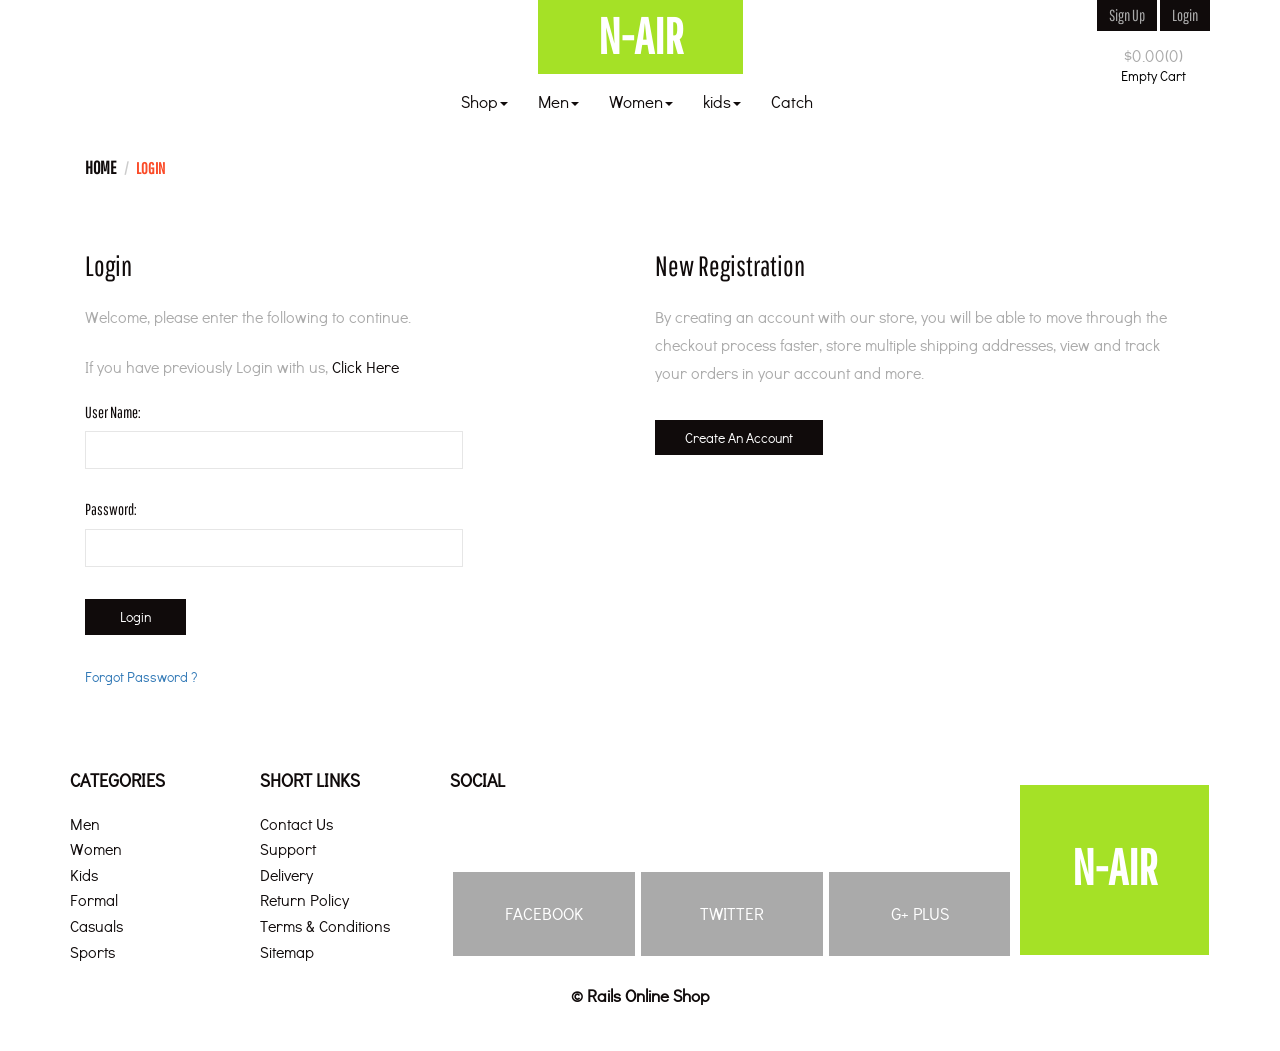
<file: signup.html>
<!--A Design by
Author:
Author URL:
License: Creative Commons Attribution 3.0 Unported
License URL: http://creativecommons.org/licenses/by/3.0/
-->
<!DOCTYPE html>
<html lang="en">
    <head>
    <title>Rails Online Shop</title>
		<meta name="viewport" content="width=device-width, initial-scale=1">
		<meta http-equiv="Content-Type" content="text/html; charset=utf-8" />
		<meta name="keywords" content="N-Air Responsive web template, Bootstrap Web Templates, Flat Web Templates, Andriod Compatible web template, Smartphone Compatible web template, free webdesigns for Nokia, Samsung, LG, SonyErricsson, Motorola web design" />
		<script type="application/x-javascript"> addEventListener("load", function() {setTimeout(hideURLbar, 0); }, false); function hideURLbar(){ window.scrollTo(0,1); } </script>
		<meta charset utf="8">
		<!--fonts-->
		<link href='//fonts.googleapis.com/css?family=Fredoka+One' rel='stylesheet' type='text/css'>

		<!--fonts-->
		<!--bootstrap-->
			 <link href="css/bootstrap.min.css" rel="stylesheet" type="text/css">
		<!--coustom css-->
			<link href="css/styles.css" rel="stylesheet" type="text/css"/>
        <!--shop-kart-js-->
        <script src="js/simpleCart.min.js"></script>
		<!--default-js-->
			<script src="js/jquery-2.1.4.min.js"></script>
		<!--bootstrap-js-->
			<script src="js/bootstrap.min.js"></script>
		<!--script-->
         <!-- FlexSlider -->
            <script src="js/imagezoom.js"></script>
              <script defer src="js/jquery.flexslider.js"></script>
            <link rel="stylesheet" href="css/flexslider.css" type="text/css" media="screen" />

            <script>
            // Can also be used with $(document).ready()
            $(window).load(function() {
              $('.flexslider').flexslider({
                animation: "slide",
                controlNav: "thumbnails"
              });
            });
            </script>
        <!-- //FlexSlider-->
    </head>
    <body>
        <div class="header">
            <div class="container">
                <div class="header-top">
                    <div class="logo">
                        <a href="index.html">N-AIR</a>
                    </div>
                    <div class="login-bars">
                        <a class="btn btn-default log-bar" href="register.html" role="button">Sign up</a>
                        <a class="btn btn-default log-bar" href="signup.html" role="button">Login</a>
                        <div class="cart box_1">
                            <a href="checkout.html">
                            <h3>
                                <div class="total">
<span class="simpleCart_total"></span>(<span id="simpleCart_quantity" class="simpleCart_quantity"></span>)</div></h3>
                            </a>
                            <p><a href="javascript:;" class="simpleCart_empty">Empty Cart</a></p>
                            <div class="clearfix"> </div>
                        </div>
                    </div>
        <div class="clearfix"></div>
                </div>
                <!---menu -bar--->
                <div class="header-botom">
                    <div class="content white">
                    <nav class="navbar navbar-default nav-menu" role="navigation">
                        <div class="navbar-header">
                            <button type="button" class="navbar-toggle" data-toggle="collapse" data-target="#bs-example-navbar-collapse-1">
                                <span class="sr-only">Toggle navigation</span>
                                <span class="icon-bar"></span>
                                <span class="icon-bar"></span>
                                <span class="icon-bar"></span>
                            </button>
                        </div>
                        <!--/.navbar-header-->

                        <div class="collapse navbar-collapse collapse-pdng" id="bs-example-navbar-collapse-1">
                            <ul class="nav navbar-nav nav-font">
                                <li class="dropdown">
                                    <a href="#" class="dropdown-toggle" data-toggle="dropdown">Shop<b class="caret"></b></a>
                                    <ul class="dropdown-menu">
                                        <li><a href="#">Shoes</a></li>
                                        <li><a href="#">Tees</a></li>
                                        <li><a href="#">Tops</a></li>
                                        <li class="divider"></li>
                                        <li><a href="#">Tracks</a></li>
                                        <li class="divider"></li>
                                        <li><a href="#">Gear</a></li>
                                    </ul>
                                </li>
                                <li class="dropdown">
                                    <a href="#" class="dropdown-toggle" data-toggle="dropdown">Men<b class="caret"></b></a>
                                    <ul class="dropdown-menu multi-column columns-3">
                                        <div class="row">
                                            <div class="col-sm-4 menu-img-pad">
                                                <ul class="multi-column-dropdown">
                                                    <li><a href="#">Joggers</a></li>
                                                    <li><a href="#">Foot Ball</a></li>
                                                    <li><a href="#">Cricket</a></li>
                                                    <li class="divider"></li>
                                                    <li><a href="#">Tennis</a></li>
                                                    <li class="divider"></li>
                                                    <li><a href="#">Casual</a></li>
                                                </ul>
                                            </div>
                                            <div class="col-sm-4 menu-img-pad">
                        <a href="#"><img src="images/menu1.jpg" alt="/" class="img-rsponsive men-img-wid" /></a>
                                            </div>
                                            <div class="col-sm-4 menu-img-pad">
                        <a href="#"><img src="images/menu2.jpg" alt="/" class="img-rsponsive men-img-wid" /></a>
                                            </div>
                                        </div>
                                    </ul>
                                </li>
                                <li class="dropdown">
                                    <a href="#" class="dropdown-toggle" data-toggle="dropdown">Women<b class="caret"></b></a>
                                    <ul class="dropdown-menu multi-column columns-2">
                                        <div class="row">
                                            <div class="col-sm-6">
                                                <ul class="multi-column-dropdown">
                                                    <li><a href="#">Tops</a></li>
                                                    <li><a href="#">Bottoms</a></li>
                                                    <li><a href="#">Yoga Pants</a></li>
                                                    <li class="divider"></li>
                                                    <li><a href="#">Sports</a></li>
                                                    <li class="divider"></li>
                                                    <li><a href="#">Gym</a></li>
                                                </ul>
                                            </div>
                                            <div class="col-sm-6">
                        <a href="#"><img src="images/menu3.jpg" alt="/" class="img-rsponsive men-img-wid" /></a>
                                            </div>
                                        </div>
                                    </ul>
                                </li>
                                <li class="dropdown">
                                    <a href="#" class="dropdown-toggle" data-toggle="dropdown">kids<b class="caret"></b></a>
                                    <ul class="dropdown-menu">
                                        <li><a href="#">Tees</a></li>
                                        <li><a href="#">Shorts</a></li>
                                        <li><a href="#">Gear</a></li>
                                        <li class="divider"></li>
                                        <li><a href="#">Watches</a></li>
                                        <li class="divider"></li>
                                        <li><a href="#">Shoes</a></li>
                                    </ul>
                                </li>
                                <li><a href="#">Catch</a></li>
                                <div class="clearfix"></div>
                            </ul>
                            <div class="clearfix"></div>
                        </div>
                        <!--/.navbar-collapse-->
                        <div class="clearfix"></div>
                    </nav>
                    <!--/.navbar-->
                        <div class="clearfix"></div>
                    </div>
                    <!--/.content--->
                </div>
                    <!--header-bottom-->
            </div>
        </div>
        <div class="head-bread">
            <div class="container">
                <ol class="breadcrumb">
                    <li><a href="index.html">HOME</a></li>
                    <li class="active">LOGIN</li>
                </ol>
            </div>
        </div>
        <!--signup-->
        <!-- login-page -->
        <div class="login">
            <div class="container">
                <div class="login-grids">
                    <div class="col-md-6 log">
                             <h3>Login</h3>
                             <div class="strip"></div>
                             <p>Welcome, please enter the following to continue.</p>
                             <p>If you have previously Login with us, <a href="#">Click Here</a></p>
                             <form>
                                 <h5>User Name:</h5>
                                 <input type="text" value="">
                                 <h5>Password:</h5>
                                 <input type="password" value=""><br>
                                 <input type="submit" value="Login">

                             </form>
                            <a href="#">Forgot Password ?</a>
                    </div>
                    <div class="col-md-6 login-right">
                            <h3>New Registration</h3>
                            <div class="strip"></div>
                            <p>By creating an account with our store, you will be able to move through the checkout process faster, store multiple shipping addresses, view and track your orders in your account and more.</p>
                            <a href="register.html" class="button">Create An Account</a>
                    </div>
                    <div class="clearfix"></div>
                </div>
            </div>
        </div>
<!-- //login-page -->
        <!--signup-->
        <div class="footer-grid">
            <div class="container">
                <div class="col-md-2 re-ft-grd">
                    <h3>Categories</h3>
                    <ul class="categories">
                        <li><a href="#">Men</a></li>
                        <li><a href="#">Women</a></li>
                        <li><a href="#">Kids</a></li>
                        <li><a href="#">Formal</a></li>
                        <li><a href="#">Casuals</a></li>
                        <li><a href="#">Sports</a></li>
                    </ul>
                </div>
                <div class="col-md-2 re-ft-grd">
                    <h3>Short links</h3>
                    <ul class="shot-links">
                        <li><a href="#">Contact us</a></li>
                        <li><a href="#">Support</a></li>
                        <li><a href="#">Delivery</a></li>
                        <li><a href="#">Return Policy</a></li>
                        <li><a href="#">Terms & conditions</a></li>
                        <li><a href="#">Sitemap</a></li>
                    </ul>
                </div>
                <div class="col-md-6 re-ft-grd">
                    <h3>Social</h3>
                    <ul class="social">
                        <li><a href="#" class="fb">facebook</a></li>
                        <li><a href="#" class="twt">twitter</a></li>
                        <li><a href="#" class="gpls">g+ plus</a></li>
                        <div class="clearfix"></div>
                    </ul>
                </div>
                <div class="col-md-2 re-ft-grd">
                    <div class="bt-logo">
                        <div class="logo">
                            <a href="index.html" class="ft-log">N-AIR</a>
                        </div>
                    </div>
                </div>
        <div class="clearfix"></div>
            </div>
            <div class="copy-rt">
                <div class="container">
            <p>&copy;   Rails Online Shop</a></p>
                </div>
            </div>
        </div>
    </body>
</html>
</file>
<file: css/restaurant.css>
body {
  font-size: 16px;
  color: #fff;
  background-color: #61122f;
  font-family: 'Oxygen', sans-serif;
}

.initial-loading {
  margin-top: 60px;
}

/** HEADER **/
#header-nav {
  background-color: #f6b319;
  border-radius: 0;
  border: 0;
}

#logo-img {
  background: url('../images/restaurant-logo_large.png') no-repeat;
  width: 150px;
  height: 150px;
  margin: 10px 15px 10px 0;
}

.navbar-brand {
  padding-top: 25px;
}
.navbar-brand h1 { /* Restaurant name */
  font-family: 'Lora', serif;
  color: #557c3e;
  font-size: 1.5em;
  text-transform: uppercase;
  font-weight: bold;
  text-shadow: 1px 1px 1px #222;
  margin-top: 0;
  margin-bottom: 0;
  line-height: .75;
}
.navbar-brand a:hover, .navbar-brand a:focus {
  text-decoration: none;
}
.navbar-brand p { /* Kosher cert */
  color: #000;
  text-transform: uppercase;
  font-size: .7em;
  margin-top: 15px;
}
.navbar-brand p span { /* Star-K */
  vertical-align: middle;
}

#nav-list {
  margin-top: 10px;
}
#nav-list a {
  color: #951C49;
  text-align: center;
}
#nav-list a:hover {
  background: #E7E7E7;
}
#nav-list a span {
  font-size: 1.8em;
}

#phone {
  margin-top: 5px;
}
#phone a { /* Phone number */
  text-align: right;
  padding-bottom: 0;
}
#phone div { /* We Deliver */
  color: #557c3e;
  text-align: right;
  padding-right: 15px;
}

.navbar-header button.navbar-toggle, .navbar-header .icon-bar {
  border: 1px solid #61122f;
}
.navbar-header button.navbar-toggle {
  clear: both;
  margin-top: -30px;
}
/* END HEADER */

/* FOOTER */
.panel-footer {
  margin-top: 30px;
  padding-top: 35px;
  padding-bottom: 30px;
  background-color: #222;
  border-top: 0;
}
.panel-footer div.row {
  margin-bottom: 35px;
}
#hours, #address {
  line-height: 2;
}
#hours > span, #address > span {
  font-size: 1.3em;
}
#address p {
  color: #557c3e;
  font-size: .8em;
  line-height: 1.8;
}
#testimonials {
  font-style: italic;
}
#testimonials p:nth-child(2) {
  margin-top: 25px;
}
a[ui-sref="admin.auth"] {
  color: #fff;
}
/* END FOOTER */

/********** Medium devices only **********/
@media (min-width: 992px) and (max-width: 1199px) {
  /* Header */
  #logo-img {
    background: url('../images/restaurant-logo_medium.png') no-repeat;
    width: 100px;
    height: 100px;
    margin: 5px 5px 5px 0;
  }
  /* End Header */
}


/********** Extra small devices only **********/
@media (max-width: 767px) {
  /* Header */
  .navbar-brand {
    padding-top: 10px;
    height: 80px;
  }
  .navbar-brand h1 { /* Restaurant name */
    padding-top: 10px;
    font-size: 5vw; /* 1vw = 1% of viewport width */
  }
  .navbar-brand p { /* Kosher cert */
    font-size: .6em;
    margin-top: 12px;
  }
  .navbar-brand p img { /* Star-K */
    height: 20px;
  }

  #collapsable-nav a { /* Collapsed nav menu text */
    font-size: 1.2em;
  }
  #collapsable-nav a span { /* Collapsed nav menu glyph */
    font-size: 1em;
    margin-right: 5px;
  }

  #call-btn > a {
    font-size: 1.5em;
    display: block;
    margin: 0 20px;
    padding: 10px;
    border: 2px solid #fff;
    background-color: #f6b319;
    color: #951c49;
  }
  #xs-deliver {
    margin-top: 5px;
    font-size: .7em;
    letter-spacing: .1em;
    text-transform: uppercase;
  }
  /* End Header */

  /* Footer */
  .panel-footer section {
    margin-bottom: 30px;
    text-align: center;
  }
  .panel-footer section:nth-child(3) {
    margin-bottom: 0; /* margin already exists on the whole row */
  }
  .panel-footer section hr {
    width: 50%;
  }
  /* End Footer */
}


/********** Super extra small devices Only :-) (e.g., iPhone 4) **********/
@media (max-width: 479px) {
  /* Header */
  .navbar-brand h1 { /* Restaurant name */
    padding-top: 5px;
    font-size: 6vw;
  }
  /* End Header */
}
</file>
<file: css/styles.css>
/*
Author:
Author URL:
License: Creative Commons Attribution 3.0 Unported
License URL: http://creativecommons.org/licenses/by/3.0/
*/
h4, h5, h6,
h1, h2, h3 {margin: 0;}
ul, ol, li{margin: 0; padding: 0;}
p {margin: 0;padding: 0;}
body{
	margin:0;
	padding:0;
}
/*--fonts--*/
@font-face{
	font-family: 'Didact Gothic';
	src:url(../fonts/Didact_Gothic/DidactGothic.ttf) format('truetype');
}
@font-face{
	font-family: 'Pathway Gothic One';
	src:url(../fonts/Pathway_Gothic_One/PathwayGothicOne-Regular.ttf) format('truetype');
}
.header-top{
    position: relative;
    padding: 0;
    text-align: center;
}
.login-bars{
    position: absolute;
    top: 0%;
    right: 0%;
}
.logo a,.logo a:hover {
    font-family: 'Pathway Gothic One';
    background-color: #A5E126;
    text-transform: uppercase;
    text-decoration: none;
    padding: 10px 60px;
    font-weight: bold;
    font-size: 50px;
    color: #fff;
}
a.log-bar {
    background-color: #100B0B;
    color: #aaa;
    border-radius: 0;
    border: 0;
    padding: 4px 12px;
    font-family: 'Pathway Gothic One';
    font-weight: 400;
    font-size: 16px;
    text-transform: capitalize;
}
a.log-bar:hover,a.log-bar:focus{
    background: #909090;
    color: #fff;
    transition: 0.5s all;
}
*{
    margin: 0;
    padding: 0;
    font-family: 'Didact Gothic';
    font-weight: 400;
}
.nav-menu{
    background: transparent;
    border-radius: 0;
    border: 0;
    margin-top: 6px;
}
.content h1 {
    font-weight: 400;
    text-transform: uppercase;
    margin: 0;
    color: #fff;
}
.content h2 {
    font-weight: 400;
    text-transform: uppercase;
    color: #333;
    margin: 0 0 20px;
}
.content p {
    font-size: 1em;
    font-weight: 300;
    line-height: 1.5em;
    margin: 0 0 20px;
}
.content p:last-child {
    margin: 0;
}
.content a.button {
    display: inline-block;
    padding: 10px 20px;
    background: #ff0;
    color: #000;
    text-decoration: none;
}
.content a.button:hover {
    background: #000;
    color: #ff0;
}
.content.title {
    position: relative;
    background: #333;
}
.content.title h1 span.demo {
    display: inline-block;
    font-size: .5em;
    padding: 10px;
    background: #fff;
    color: #333;
    vertical-align: top;
}
.content.title .back-to-article {
    position: absolute;
    bottom: -20px;
    left: 20px;
}
.content.title .back-to-article a {
    padding: 10px 20px;
    background: #f60;
    color: #fff;
    text-decoration: none;
}
.content.title .back-to-article a:hover {
    background: #f90;
}
.content.title .back-to-article a i {
    margin-left: 5px;
}
.content.black p {
    color: #999;
}
.content.black p a {
    color: #08c;
}
.dropdown-menu {
    min-width: 200px;
}
.dropdown-menu.columns-2 {
    min-width: 400px;
}
.dropdown-menu.columns-3 {
    min-width: 600px;
}
.dropdown-menu li a {
    padding: 5px 15px;
    font-weight: 300;
}
.multi-column-dropdown {
    list-style: none;
}
.multi-column-dropdown li a {
    display: block;
    clear: both;
    line-height: 1.428571429;
    color: #333;
    white-space: normal;
}
.multi-column-dropdown li a:hover {
    text-decoration: none;
    color: #262626;
    background-color: #f5f5f5;
}
.collapse-pdng {
    padding: 0px 0px;
    margin: 0 auto;
    width: 34%;
}
ul.nav-font>li>a{
    font-size: 17px;
    color: #100b0b !important;
    font-family: 'Didact Gothic';
    font-weight: 400;
}
ul.nav-font>li>a:hover{
    color: #aaa !important;
    transition: 0.5s all;
}
.navbar-default .navbar-nav>.open>a,.navbar-default .navbar-nav>.open>a:focus{
    color: #aaa !important;
    background-color: transparent ;
}
.men-img-wid {
    width: 100%;
}
.menu-img-pad {
    padding: 0;
    width: 30.33333%;
    margin: 0px 7px;
}
.menu-img-pad:nth-child(2) {
    margin: 0px;
    padding: 20px 0px;
}
.menu-img-pad:nth-child(3) {
    padding: 20px 0px;
}
.dropdown-menu {
    padding: 10px !important;
}
.airmax-shoe {
    margin: 50px 0px 0px;
}
a.left.carousel-control,a.right.carousel-control {
    background: none;
    width: 0;
}
.car-re-posn {
    bottom: 35%;
    padding: 0%;
    margin: 0%;
    z-index: 99;
    left: 55%;
    right: 0%;
}
.car-re-posn h3{
    font-weight: 400;
    font-size: 75px;
    text-transform: capitalize;
    color: #100b0b;
    font-family: 'Fredoka One', cursive;
    text-shadow: none;
}
.car-re-posn h4{
    font-family: 'Pathway Gothic One' !important;
    font-weight: 400;
    font-size: 45px;
    color: #b8b8b8;
    text-transform: capitalize;
    margin: 15px 0px;
    text-shadow: none;
}
.car-icn {
    color: #B5B2B2;
}
span.color-bar{
    background: #8cf2b5; /* Old browsers */
    background: -moz-linear-gradient(left,  #8cf2b5 0%, #8cf2b5 26%, #80ecc0 35%, #80ecc0 35%, #69dfd8 68%, #50d2f0 99%); /* FF3.6+ */
    background: -webkit-gradient(linear, left top, right top, color-stop(0%,#8cf2b5), color-stop(26%,#8cf2b5), color-stop(35%,#80ecc0), color-stop(35%,#80ecc0), color-stop(68%,#69dfd8), color-stop(99%,#50d2f0)); /* Chrome,Safari4+ */
    background: -webkit-linear-gradient(left,  #8cf2b5 0%,#8cf2b5 26%,#80ecc0 35%,#80ecc0 35%,#69dfd8 68%,#50d2f0 99%); /* Chrome10+,Safari5.1+ */
    background: -o-linear-gradient(left,  #8cf2b5 0%,#8cf2b5 26%,#80ecc0 35%,#80ecc0 35%,#69dfd8 68%,#50d2f0 99%); /* Opera 11.10+ */
    background: -ms-linear-gradient(left,  #8cf2b5 0%,#8cf2b5 26%,#80ecc0 35%,#80ecc0 35%,#69dfd8 68%,#50d2f0 99%); /* IE10+ */
    background: linear-gradient(to right,  #8cf2b5 0%,#8cf2b5 26%,#80ecc0 35%,#80ecc0 35%,#69dfd8 68%,#50d2f0 99%); /* W3C */
    filter: progid:DXImageTransform.Microsoft.gradient( startColorstr='#8cf2b5', endColorstr='#50d2f0',GradientType=1 ); /* IE6-9 */
    display: block;
    width: 50%;
    height: 2px;
    z-index: 999;
    margin-left: 132px;
}
.feel-fall {
    padding: 3em 0;
}
.fall-left h3,.feel-right h3{
    font-size: 50px;
    font-family: 'Pathway Gothic One';
    color: #100b0b;
    text-transform: uppercase;
    margin-bottom: 15px;
}
.fall-left p, .feel-right p {
    margin: 15px 0px;
    font-size: 20px;
    color: #C7C7C7;
    text-transform: lowercase;
}
.fl-img-wid {
    margin: 0 auto;
}
span.fel-fal-bar{
    background: #4745d3; /* Old browsers */
    background: -moz-linear-gradient(left,  #4745d3 1%, #4745d3 12%, #5451c7 29%, #5451c7 29%, #b0a56e 57%, #c1b45e 68%, #ecdc34 100%); /* FF3.6+ */
    background: -webkit-gradient(linear, left top, right top, color-stop(1%,#4745d3), color-stop(12%,#4745d3), color-stop(29%,#5451c7), color-stop(29%,#5451c7), color-stop(57%,#b0a56e), color-stop(68%,#c1b45e), color-stop(100%,#ecdc34)); /* Chrome,Safari4+ */
    background: -webkit-linear-gradient(left,  #4745d3 1%,#4745d3 12%,#5451c7 29%,#5451c7 29%,#b0a56e 57%,#c1b45e 68%,#ecdc34 100%); /* Chrome10+,Safari5.1+ */
    background: -o-linear-gradient(left,  #4745d3 1%,#4745d3 12%,#5451c7 29%,#5451c7 29%,#b0a56e 57%,#c1b45e 68%,#ecdc34 100%); /* Opera 11.10+ */
    background: -ms-linear-gradient(left,  #4745d3 1%,#4745d3 12%,#5451c7 29%,#5451c7 29%,#b0a56e 57%,#c1b45e 68%,#ecdc34 100%); /* IE10+ */
    background: linear-gradient(to right,  #4745d3 1%,#4745d3 12%,#5451c7 29%,#5451c7 29%,#b0a56e 57%,#c1b45e 68%,#ecdc34 100%); /* W3C */
    filter: progid:DXImageTransform.Microsoft.gradient( startColorstr='#4745d3', endColorstr='#ecdc34',GradientType=1 ); /* IE6-9 */
    display: block;
    width: 50%;
    height: 2px;
    margin-left: 148px;
}
span.fel-fal-bar2{
    background: #41a4d1; /* Old browsers */
    background: -moz-linear-gradient(left,  #41a4d1 1%, #41a4d1 12%, #4d9ec6 29%, #7f8799 44%, #9f787c 57%, #d25f4e 68%, #fb4c29 100%); /* FF3.6+ */
    background: -webkit-gradient(linear, left top, right top, color-stop(1%,#41a4d1), color-stop(12%,#41a4d1), color-stop(29%,#4d9ec6), color-stop(44%,#7f8799), color-stop(57%,#9f787c), color-stop(68%,#d25f4e), color-stop(100%,#fb4c29)); /* Chrome,Safari4+ */
    background: -webkit-linear-gradient(left,  #41a4d1 1%,#41a4d1 12%,#4d9ec6 29%,#7f8799 44%,#9f787c 57%,#d25f4e 68%,#fb4c29 100%); /* Chrome10+,Safari5.1+ */
    background: -o-linear-gradient(left,  #41a4d1 1%,#41a4d1 12%,#4d9ec6 29%,#7f8799 44%,#9f787c 57%,#d25f4e 68%,#fb4c29 100%); /* Opera 11.10+ */
    background: -ms-linear-gradient(left,  #41a4d1 1%,#41a4d1 12%,#4d9ec6 29%,#7f8799 44%,#9f787c 57%,#d25f4e 68%,#fb4c29 100%); /* IE10+ */
    background: linear-gradient(to right,  #41a4d1 1%,#41a4d1 12%,#4d9ec6 29%,#7f8799 44%,#9f787c 57%,#d25f4e 68%,#fb4c29 100%); /* W3C */
    filter: progid:DXImageTransform.Microsoft.gradient( startColorstr='#41a4d1', endColorstr='#fb4c29',GradientType=1 ); /* IE6-9 */
    display: block;
    width: 50%;
    height: 2px;
    margin-left: 148px;
}
.fal-box,.fel-box {
    width: 50%;
}
.fall-left,.feel-right {
    text-align: center;
}
.styl-hdn {
    width: 50%;
}
.styl-price {
    width: 50%;
}
/*--box-hover-effect--*/
.ih-item.square.effect3 {
    overflow: hidden;
}
.ih-item.square.effect3.colored .info {
    background: #1a4a72;
}
.ih-item.square.effect3 .img {
    -webkit-transform: translateY(0);
    -moz-transform: translateY(0);
    -ms-transform: translateY(0);
    -o-transform: translateY(0);
    transform: translateY(0);
    -webkit-transition: all 0.35s ease-in-out;
    -moz-transition: all 0.35s ease-in-out;
    transition: all 0.35s ease-in-out;
}
.ih-item.square.effect3 .info {
    padding: 6px 12px;
    background: #fa5400;
    opacity: 0;
    -webkit-transition: all 0.35s ease-in-out;
    -moz-transition: all 0.35s ease-in-out;
    transition: all 0.35s ease-in-out;
    z-index: 999;
}
.styl-hdn h3 {
    font-family: 'Pathway Gothic One';
    text-transform: uppercase;
    color: #272323;
    text-align: left;
    font-size: 22px;
    padding: 0;
    margin: 2px 0px 0px;
    font-weight: 400;
}
.styl-price p {
    font-family: 'Didact Gothic';
    font-size: 20px;
    position: relative;
    color: #FFFFFF;
    padding: 0;
    text-align: right;
    font-weight: bold;
}
.ih-item.square.effect3 a:hover .info {
    visibility: visible;
    opacity: 999;
}

.ih-item.square.effect3.bottom_to_top .info {
    top: auto;
    -webkit-transform: translateY(100%);
    -moz-transform: translateY(100%);
    -ms-transform: translateY(100%);
    -o-transform: translateY(100%);
    transform: translateY(100%);
    z-index: 999 !important;
    background-color:rgba(250, 84, 0, 0) !important;
    opacity: 1;
}
.ih-item.square.effect3.bottom_to_top .bottom-2-top:hover .img {
    -webkit-transform: translateY(-50px);
    -moz-transform: translateY(-50px);
    -ms-transform: translateY(-50px);
    -o-transform: translateY(-50px);
    transform: translateY(-50px);
}
.ih-item.square.effect3.bottom_to_top .bottom-2-top:hover .info {
    -webkit-transform: translateY(0);
    -moz-transform: translateY(0);
    -ms-transform: translateY(0);
    -o-transform: translateY(0);
    transform: translateY(0);
}
.gri-wid {
    margin: 0 auto;
}
.shop-grid {
    padding: 3em 0;
}
.styl-price p a {
    color: #100b0b;
    text-decoration: none;
}
.grid-cart{
    font-size: 15px;
}
.quick-view a {
     font-family: 'Pathway Gothic One';
    background-color: #A5E126;
    padding: 5px;
    font-weight: 400;
    text-decoration: none;
    font-size: 16px;
    color: #1F1818;
    text-transform: uppercase;
    display:none;
}
.quick-view {
    position: absolute;
    top: 44%;
    right: 44%;
}
.grid-stn {
    position: relative;
}
.grid-stn:nth-child(4),.grid-stn:nth-child(5),.grid-stn:nth-child(6),.grid-stn:nth-child(7),.grid-stn:nth-child(8),.grid-stn:nth-child(9),.grid-stn:nth-child(10),.grid-stn:nth-child(11),.grid-stn:nth-child(12){
    margin-top: 40px;
}
.grid-stn:hover .quick-view a{
    display: block;
}
/*--box-hover-effect--*/
/*--subscribe--*/
.sub-news{
    padding: 3em 0;
    text-align: center;
}
.sub-news h3 {
    margin-bottom: 15px;
    font-family: 'Pathway Gothic One';
    text-transform: uppercase;
    font-weight: bold;
    font-size: 38px;
    color: #100b0b;
}
li.ad-2-crt a:nth-child(2) {
    margin-top: 20px;
}
input.sub-email {
    font-family: 'Pathway Gothic One';
    padding: 7px;
    width: 40%;
    border: 2px solid #100b0b;
    outline: none;
    font-size: 18px;
}
a.subs-btn {
    font-family: 'Pathway Gothic One';
    border: none;
    border-right: 2px solid #000;
    border-bottom: 2px solid #000;
    border-top: 2px solid #000;
    background-color: #FFF;
    border-radius: 0;
    padding: 7px;
    font-size: 18px;
    width: 9%;
    margin: -6px -3px 0px;
    color: #000;
    outline: none;
}
a.subs-btn:hover{
    background: #A5E126;
    transition: 0.5s all;
    border: none;
    border-right: 2px solid #A5E126;
    border-bottom: 2px solid #A5E126;
    border-top: 2px solid #A5E126;
    color: #fff;
}
.footer-grid ul{
    list-style-type: none;
}
.footer-grid {
    padding: 3em 0;
}
.re-ft-grd h3{
    font-family: 'Didact Gothic';
    font-weight: 700;
    text-transform: uppercase;
    font-size: 18px;
    color: #100b0b;
    margin-bottom: 20px;
    text-shadow: none;
}
ul.categories li a,ul.shot-links li a{
    font-family: 'Didact Gothic';
    color: #100b0b;
    font-size: 16px;
    font-weight: 400;
    text-transform: capitalize;
    line-height: 1.6em;
}
ul.categories li a:hover,ul.shot-links li a:hover{
    text-decoration: none;
    color: #aaa;
    transition: 0.5s all;
}
ul.social li{
    display: inline;
}
.re-ft-grd{
    padding: 0;
}
ul.social li a {
    padding: 30px 0px;
    width: 31.9%;
    float: left;
    background-color: #AAA;
    color: #fff;
    text-align: center;
    margin: 61px 3px 0px;
    font-size: 17px;
    text-transform: uppercase;
    font-weight: 400;
}
ul.social li a:hover{
    text-decoration: none;
    transition: 0.5s all;
}
ul.social li a.fb:hover {
    background-color:#3b5998;
}
ul.social li a.twt:hover {
    background-color: #55acee;
}
ul.social li a.gpls:hover {
    background-color: #dd4b39;
}
.bt-logo {
    padding-top: 60px;
}
a.ft-log, a.ft-log:hover {
    padding: 52px 52PX 60PX;
}
.copy-rt {
    text-align: center;
    margin-top: 20px;
}
.copy-rt p {
    font-family: 'Didact Gothic';
    color: #100b0b;
    font-weight: 700;
    font-size: 17px;
}
.copy-rt p a{
    text-decoration: none;
    color: #100b0b;
}
.copy-rt p a:hover{
    text-decoration: none;
    color: #fa5400;
}
.total {
    display: inline-block;
    vertical-align: text-top;
    color: #aaa;
}
.box_1 {
    margin-top: 15px;
}
.box_1 h3 {
    color: #100b0b;
    font-size: 1.2em;
    font-weight: 700;
    margin: 0;
}
.hed-cart {
    font-size: 20px;
}
a.simpleCart_empty {
    color: #000;
    text-decoration: none;
}
.login-grids {
    padding: 3em 0;
}
/*--bread-crumb--*/
ol.breadcrumb li a {
    text-transform: uppercase;
    font-weight: bold;
    color: #100B0B;
    font-family: 'Pathway Gothic One';
    font-size: 18px;
    text-shadow: none;
}
ol.breadcrumb li a:hover{
    text-decoration: none;
    color: #fb4c29;
}
.breadcrumb>.active {
    font-family: 'Pathway Gothic One';
    color: #fb4c29;
    font-weight: 600;
    font-size: 16px;
}
.breadcrumb {
    background-color: #FFFFFF;
}
.shoe-name{
    width: 75%;
}
.rating-stars{
   width:25%;
    padding-top: 72px;
}
.flex-control-thumbs li {
    width: 24% !important;
}
.shoe-name h3,.shoe-name h4 {
    text-transform: uppercase;
    font-weight: bold;
    font-size: 35px;
    font-family: 'Pathway Gothic One';
    color: #100B0B;
}
.shoe-name h4{
    font-size: 27px;
}
.rating-stars ul{
    list-style-type: none;
}
.rating-stars ul li{
    display: inline;
}
.rating-stars ul li a{
    color: #716969;
    font-size: 15px;
}
.shoe-name p {
    color: #aaa;
    font-family: 'Didact Gothic';
    font-weight: 700;
    font-size: 15px;
    font-style: italic;
    line-height: 1.8em;
    text-transform: uppercase;
}
.rating-stars ul li a:hover,.rating-stars ul li a.active,.rating-stars ul li a:focus{
    color: #fb4c29 !important;
    transition: 0.5s all;
}
.shocase-rt-bot ul {
    list-style-type: none;
}
.shocase-rt-bot ul li{
    margin-top: 5px;
}
li.qty {
    width: 48%;
    float: left;
    margin: 0px 3px;
}
.form-control.siz-chrt,.form-control.qnty-chrt{
    background: #FFFFFF;
    color: #545454;
    font-family: 'Didact Gothic';
}
.form-control.siz-chrt:focus,.form-control.qnty-chrt:focus   {
    outline: 0;
    box-shadow: none;
    border: 1px solid #aaa;
}
option {
    background-color: #fff;
    color: #000;
    border: none !important;
    outline: none;
}
.shocase-rt-bot h3 {
    font-size: 22px;
    text-transform: uppercase;
    font-family: 'Pathway Gothic One';
    font-weight: 100;
    color: #aaa;
    margin-bottom: 5px;
}
li.qty h4{
    font-size: 22px;
    text-transform: uppercase;
    font-family: 'Pathway Gothic One';
    font-weight: 100;
    margin-bottom: 5px;
    color: #aaa;
}
li.ad-2-crt {
    margin-top: 15px !important;
}
li.ad-2-crt a {
    width: 100%;
    background: #100b0b;
    color: #fff;
    font-family: 'Pathway Gothic One';
    font-size: 18px;
    border: none;
    border-radius: 0;
}
li.ad-2-crt a:hover{
    background: #fa5400;
    color: #fff;
    border:none;
    transition: 0.5s all;
}
.you-might-like{
    padding: 3em 0;
    text-align: center;
}
h3.you-might{
    text-transform: uppercase;
    font-weight: bold;
    font-family: 'Pathway Gothic One';
    font-size: 40px;
    margin-bottom: 20px;
    color: #100b0b;
}
.showcase-last h3{
    text-transform: uppercase;
    font-weight: bold;
    font-size: 27px;
    font-family: 'Pathway Gothic One';
    color: #100B0B;
    margin:15px 0px;
}
.showcase-last ul{
    list-style-type: none;
}
.showcase-last ul li {
    line-height: 1.8em;
    font-size: 15px;
    color: #aaa;
    text-transform: capitalize;
    font-family: 'Didact Gothic';
}
.specifications{
    padding: 3em 0;
    text-align: left;
}
.specifications h3 {
    font-family: 'Pathway Gothic One';
    text-transform: uppercase;
    color: #100b0b;
    font-weight: 600;
    font-size: 25px;
    margin-bottom: 20px;
}
div#profile p,div#home p,div#messages {
    line-height: 1.8em;
    color: #aaa;
    font-weight: 400;
    font-size: 16px;
}
.tab-content {
    padding: 20px 0px 0px;
}
.tab-nike>li>a{
    color: #100b0b;
    font-family: 'Pathway Gothic One';
    font-weight: 600;
    font-size: 20px;
}
.tab-nike>li.active>a,.tab-nike>li.active>a:focus,.tab-nike>li.active>a:hover{
    color: #100b0b;
    background-color: #A5E126;
    border-radius: 0;
}
.tab-nike>li>a:focus, .tab-nike>li>a:hover {
    text-decoration: none;
    background-color: transparent;
}
ol.carousel-indicators {
    display: none;
}
/*--checkout--*/
.check {
    padding: 3em 0;
}
a.continue,a.order {
    background: #100b0b;
    padding: 10px 20px;
    font-size: 20px;
    color: #fff;
    text-decoration: none;
    display: block;
    font-weight: 600;
    text-align: center;
    margin-bottom: 2em;
    font-family: 'Pathway Gothic One';
    text-transform: uppercase;
}
a.continue:hover, a.order:hover{
    background: #fa5400;
    transition: 0.5s all;
}
a.order{
    margin: 15px 0;
}
.price-details h3 {
    color: #100b0b;
    font-size: 25px;
    margin-bottom: 1em;
    font-family: 'Pathway Gothic One';
}
.price-details span {
    width: 50%;
    float: left;
    font-size: 15px;
    color:#aaa;
    line-height: 1.8em;
}
ul.total_price {
    list-style-type: none;
}
ul.total_price li.last_price {
    width: 50%;
    float: left;
}
li.last_price h4 {
    color: #655858;
    margin-top: 5px;
}
li.last_price span {
    font-size: 20px;
    color: #655858;
}
.cart-items h1 {
    font-family: 'Pathway Gothic One';
    font-size: 35px;
    margin-bottom: 20px;
    font-weight: 400;
    text-transform: uppercase;
    color: #100b0b;
}
.cart-item {
    width: 20%;
    float: left;
    margin-right: 2em;
}
.cart-item-info {
    width: 75%;
    float: left;
    margin-top: 3em;
}
ul.qty {
    list-style-type: none;
}
ul.qty li {
    display: inline-block;
    margin-right: 10%;
}
.delivery {
    margin: 3em 0;
}
.delivery p {
    color: #aaa;
    font-size: 16px;
    font-weight: 400;
    float: left;
}
.delivery span{
    color: #aaa;
    font-size: 1em;
    font-weight: 400;
    float: right;
}
.cart-header,.cart-header2 {
    position: relative;
}
.close1,.close2{
    position: absolute;
    right: 0%;
    color: #D2D2D2;
    font-size: 20px;
    cursor: pointer;
}
.grid-gallery,.grid-details {
    padding: 0;
}
.grid-details{
    width: 23%;
    float: left;
    margin-left: 22px;
}
.sky-form h4 {
    font-weight: 600;
    padding: 10px 0;
    text-transform: uppercase;
    color: #100B0B;
    font-size: 18px;
    font-family: 'Pathway Gothic One';
}
span.glyphicon.glyphicon-minus {
    color: #fff;
    background-color: #A5E126;
    font-size: 12px;
    padding: 0px 5px;
    margin-right: 7px;
}
.col.col-4 {
    padding: 0px 0px 0px 15px;
}
ul.place {
    list-style-type: none;
}
ul.place li {
    font-size: 15px;
    color: #aaa;
    text-decoration: none;
    cursor: pointer;
    display: inline-block;
    padding: 6px;
    font-family: 'Didact Gothic';
}
ul.place li.sort {
    float: left;
}
ul.place li.by {
    float: right;
}
ul.dropdown-menu1 {
    list-style-type: none;
}
input#amount {
    border: 1px solid #aaa !important;
}
.single-bottom a p {
    font-weight: 400;
    color: #676262;
    margin-left: 5px;
    font-size: 13px;
}
.single-bottom a p:hover{
    color: #fa5400;
}
/*--login-css--*/
.login-right h3, .log h3 {
    margin: 0;
    font-size: 28px;
    color: #100B0B;
    font-family: 'Pathway Gothic One';
}
.log p {
    color: #aaa;
    margin: 22px 0;
    font-size: 15.5px;
    line-height: 1.8em;
    font-family: 'Didact Gothic';
    font-weight: 100;
}
.log p a{
    color: #100b0b;
}
.log h5 {
    color: #100B0B;
    font-size: 16px;
    text-transform: capitalize;
    margin: 0 0 10px 0;
    font-family: 'Pathway Gothic One';
}
.log form input[type="text"], .log form input[type="password"] {
    width: 70%;
    padding: 8px;
    font-size: 14px;
    font-weight: 400;
    border: 1px solid #e6e6e6;
    outline: none;
    color: #000;
    margin-bottom: 32px;
}
.log form input[type=submit] {
    border: none;
    color: #fff;
    padding: 8px 35px;
    font-size: 14px;
    cursor: pointer;
    font-weight: 500;
    margin: 0 0 32px 0;
    background: #100b0b;
    border-top: none;
    border-left: none;
    border-right: none;
    outline: none;
}
.login-right p {
    color: #aaa;
    margin: 22px 0 40px 0;
    font-size: 15.5px;
    line-height: 1.8em;
}
.log form input[type=submit]:hover {
    background: #fa5400;
    color: #fff;
    transition: .5s all;
    -webkit-transition: .5s all;
    -o-transition: .5s all;
    -ms-transition: .5s all;
    -moz-transition: .5s all;
}
.login-right a {
    font-size: 14px;
    color: #fff;
    padding: 8px 30px;
    text-decoration: none;
    background-color: #100b0b;
}
.login-right a:hover {
    text-decoration: none;
    background-color: #fa5400;
    transition: .5s all;
    -webkit-transition: .5s all;
    -o-transition: .5s all;
    -ms-transition: .5s all;
    -moz-transition: .5s all;
}
/*--register--*/
.reg-form {
    padding: 3em 0;
    text-align: left;
}
.reg h3 {
    text-align: center;
    font-size: 35px;
    color: #100b0b;
    margin: 0 0 20px;
    font-family: 'Pathway Gothic One';
}
.reg p {
    color: #6B5E5E;
    margin: 0px 0px 0px;
    font-size: 16px;
    line-height: 1.8em;
}
.reg ul {
    list-style-type: none;
    margin-top: 20px;
}
.reg ul li{
    text-align: left;
}
.reg ul li.text-info {
    color:#aaa;
    font-size: 16px;
    text-transform: capitalize;
    margin: 0 0 10px 0;
    font-weight: bold;
    text-align: left;
}
.reg form input[type="text"], .reg form input[type="password"] {
    width: 50%;
    padding: 8px;
    font-size: 14px;
    font-weight: 400;
    border: 1px solid #e6e6e6;
    outline: none;
    color: #000;
}
.reg form input[type=submit] {
    outline: none;
    border: none;
    color: #ffffff;
    padding: 8px 30px;
    font-size: 14px;
    cursor: pointer;
    margin: 25px 0 32px 0;
    background: #100b0b;
    border-top: none;
    border-left: none;
    border-right: none;
    text-align: left;
}
.reg form input[type=submit]:hover {
    background: #fa5400;
    transition: 0.5s all;
}
.map iframe {
    width: 100%;
    height: 300px;
    border: none;
}
input.textbox {
    border: none;
    border: 1px solid #e6e6e6;
    margin-top: 20px;
    width: 100%;
    padding: 15px;
    outline: none;
    font-weight: 100;
    font-family: sans-serif;
    color: #747779;
}
div textarea {
    border: none;
    border: 1px solid #e6e6e6;
    margin-top: 20px;
    width: 100%;
    padding: 15px;
    font-weight: 100;
    font-family: sans-serif;
    color: #747779;
    resize: none;
    height: 200px;
    outline: none;
}
.contact h3{
    font-family: 'Pathway Gothic One';
    text-transform: uppercase;
    color: #100b0b;
    font-weight: 600;
    font-size: 25px;
    margin-bottom: 20px;
}
.cont-btn {
    background: #100b0b;
    padding: 10px;
    font-size: 16px;
    color: #fff;
    text-decoration: none;
    display: block;
    font-weight: 600;
    text-align: center;
    margin:18px 0px;
    font-family: 'Pathway Gothic One';
    text-transform: uppercase;
    width: 15%;
    border-radius: 0;
    border: 0;
}
.cont-btn:hover {
    background: #dd4b39;
    transition: 0.5s all;
    color: #fff;
    border: none;
}
/*--responsive-starts-here--*/
@media screen and (max-width: 1024px){
    .collapse-pdng {
        margin: 0 auto;
        width: 41%;
    }
    span.fel-fal-bar{
        margin-left: 117px;
    }
    span.fel-fal-bar2{
        margin-left: 117px;
    }
    a.ft-log, a.ft-log:hover {
    padding: 44px 36PX 44PX;
	}
    .bt-logo {
        padding-top: 77px;
    }
    .grid-details {
        margin-left: 18px;
    }
    .rating-stars ul li a {
        font-size: 11.5px;
    }
    li.qty {
        width: 47%;
    }
    .quick-view {
        position: absolute;
        top: 44%;
        right: 40%;
    }
}
@media screen and (max-width: 966px){
    .collapse-pdng {
        margin: 0 auto;
        width: 54%;
    }
    .car-re-posn {
        bottom: 33%;
        padding: 0%;
        margin: 0%;
        z-index: 99;
        left: 55%;
        right: 0%;
    }
}
@media screen and (max-width: 800px){
    .collapse-pdng {
        margin: 0 auto;
        width: 54%;
    }
    .quick-view {
        position: absolute;
        top: 44%;
        right: 44%;
    }
    .re-ft-grd {
        padding: 0;
        width: 25%;
        float: left;
    }
    ul.social li a {
        padding: 14px 1px;
        width: 31.9%;
        float: left;
        background-color: #AAA;
        color: #fff;
        text-align: center;
        margin: 102px 1px 0px;
        font-size: 11px;
        text-transform: uppercase;
        font-weight: 400;
        display: block;
    }
	.bt-logo {
		padding-top: 96px;
}
}
@media screen and (max-width: 853px){
    .collapse-pdng {
        margin: 0 auto;
        width: 54%;
    }
    .car-re-posn {
        bottom: 32%;
        padding: 0%;
        margin: 0%;
        z-index: 99;
        left: 55%;
        right: 0%;
    }
    span.color-bar {
        margin-left: 80px;
    }
    .quick-view {
        position: absolute;
        top: 44%;
        right: 45%;
    }
    .re-ft-grd:nth-child(2),.re-ft-grd:nth-child(3) {
        margin-top: 20px;
    }
    .re-ft-grd:nth-child(4){
        margin-bottom: 20px;
    }
}
@media screen and (max-width: 768px){
    .collapse-pdng {
        margin: 0 auto;
        width: 54%;
    }
    .car-re-posn {
        bottom: 33%;
        padding: 0%;
        margin: 0%;
        z-index: 99;
        left: 55%;
        right: 0%;
    }
    a.subs-btn {
        width: 11%;
    }
    ul.dropdown-menu.multi-column.columns-3 {
        left:-160%;
    }
    .re-ft-grd:nth-child(2), .re-ft-grd:nth-child(3) {
        margin-top: 0px;
    }
    .fall-left p, .feel-right p {
        font-size: 17px;
    }
    .grid-stn {
        position: relative;
        width: 33.3333%;
        float: left;
        padding: 0;
    }
    .re-ft-grd {
        padding: 0;
        width: 25%;
        float: left;
    }
    ul.social li a {
        padding: 13px 0px;
        width: 31.9%;
        margin: 106px 1px 0px;
        font-size: 11px;
    }
    .styl-hdn h3 {
        font-size: 20px;
    }
    .styl-price p {
        font-size: 17px;
    }
    .showcase:nth-child(2) {
        width: 100%;
    }
    .showcase {
        width: 60%;
        float: none;
    }
    a.ft-log, a.ft-log:hover {
    padding: 45px 47PX 55PX;
	}
    .bt-logo {
        padding-top: 67px;
    }
    .grid-gallery {
        width: 75%;
        float: left;
    }
    .grid-details {
        width: 22%;
        float: left;
        margin-left: 21px;
    }
    .imagezoom-view{
        left: 241.5px !important;
        top: 196px !important;
    }
    .cart-items {
        margin-top: 20px;
    }
    span.fel-fal-bar,span.fel-fal-bar2 {
        margin-left: 93px;
    }
    span.color-bar{
        margin-left: 82px;
    }
}
@media screen and (max-width:736px){
    .navbar-header {
        float: left;
        margin: -76px 0px 0px;
    }
    .navbar-toggle{
        background: transparent;
        border-radius: 0;
        border: none;
    }
    .navbar-default .navbar-toggle .icon-bar {
        background-color: #a5e126;
    }
    .navbar-default .navbar-toggle {
        border: none;
    }
    .navbar-default .navbar-toggle:focus, .navbar-default .navbar-toggle:hover {
        background-color: transparent;
    }
    .navbar-default .navbar-collapse, .navbar-default .navbar-form {
        border:none;
        overflow: hidden;
    }
    .navbar-nav {
        text-align: center;
    }
	a.ft-log, a.ft-log:hover {
    padding: 45px 43PX 55PX;
}
}
@media screen and (max-width:640px){
    .navbar-header {
        float: left;
        margin: -76px 0px 0px;
    }
    .navbar-toggle{
        background: transparent;
        border-radius: 0;
        border: none;
    }
    .navbar-default .navbar-toggle .icon-bar {
        background-color: #a5e126;
    }
    .navbar-default .navbar-toggle {
        border: none;
    }
    .navbar-default .navbar-toggle:focus, .navbar-default .navbar-toggle:hover {
        background-color: transparent;
    }
    .showcase:nth-child(2) {
        width: 100%;
    }
    .showcase {
        width: 100%;
        float: none;
    }
    .menu-img-pad:nth-child(2),.menu-img-pad:nth-child(3) {
        display: none;
    }
    .men-img-wid {
        display: none;
    }
    .navbar-nav {
        text-align: center;
    }
    .grid-details {
        width: 22%;
        float: left;
        margin-left: 15px;
    }
    .car-re-posn {
        bottom: 29%;
        padding: 0%;
        margin: 0%;
        z-index: 99;
        left: 55%;
        right: 0%;
    }
    .car-re-posn h3 {
        font-weight: 400;
        font-size: 54px;
    }
    .car-re-posn h4 {
        font-size: 40px;
    }
    .navbar-default .navbar-collapse, .navbar-default .navbar-form {
        border:none;
        overflow: hidden;
    }
    .fl-img-wid {
        margin: 0 auto;
        width: 50%;
    }
    .fall-left p, .feel-right p {
        font-size: 16px;
    }
    span.fel-fal-bar, span.fel-fal-bar2 {
        margin-left: 52px;
        width: 65%;
    }
    .quick-view a {
        padding: 3px;
        font-size: 14px;
    }
    .imagezoom-view {
        left: 229.5px !important;
        top: 212px !important;
    }
    .col-md-4.grid-stn.simpleCart_shelfItem{
        margin: 0 !important;
    }
    .re-ft-grd {
        padding: 0;
        width: 33.333333%;
        float: left;
    }
    .re-ft-grd:nth-child(4) {
        margin: 0px 1px 50px;
    }
    a.subs-btn {
        width: 13%;
    }
    .grid-gallery h3 {
        font-size: 13px;
    }
    .grid-gallery p {
        font-size: 12px;
    }
    .grid-gallery p a span{
        font-size: 11px;
    }
    .quick-view {
        position: absolute;
        top: 34%;
        right: 30%;
    }
    .sky-form h4 {
        font-size: 16px;
    }
    ul.categories li a, ul.shot-links li a {
        font-size: 15px;
    }
    a.ft-log, a.ft-log:hover {
        padding: 33px;
    }
}
@media screen and (max-width:600px){
    .car-re-posn {
        bottom: 27%;
        padding: 0%;
        margin: 0%;
        z-index: 99;
        left: 55%;
        right: 0%;
    }
    span.color-bar{
        margin-left: 54px;
    }
}
@media screen and (max-width: 667px){
   a.ft-log, a.ft-log:hover {
    padding: 34px;
	}
    .bt-logo {
        padding-top: 88px;
    }
    .car-re-posn h3 {
        font-size: 51px;
    }
    .car-re-posn h4 {
        font-size: 36px;
    }
}
@media screen and (max-width: 533px){
    .car-re-posn {
        bottom: 17%;
        padding: 0%;
        margin: 0%;
        z-index: 99;
        left: 55%;
        right: 0%;
    }
    span.color-bar{
        margin-left: 54px;
    }
}
@media screen and (max-width: 568px){
    a.subs-btn {
        width: 17%;
    }
}
@media screen and (max-width: 480px){
    ul.social li a {
        margin: 20px 1px 0px;
    }
    .box_1 {
        margin-top: 5px;
    }
    a.log-bar {
        padding: 3px 10px;
        font-weight: 100;
        font-size: 15px;
    }
    span.simpleCart_total {
        font-size: 14px;
    }
    span#simpleCart_quantity {
        font-size: 15.5px;
    }
    .car-re-posn {
        bottom: 20%;
        padding: 0%;
        margin: 0%;
        z-index: 99;
        left: 49%;
        right: 0%;
    }
    .car-re-posn h3 {
        font-size: 41px;
    }
    .car-re-posn h4 {
        font-size: 30px;
    }
    .logo a, .logo a:hover {
        padding: 10px 55px;
        font-size: 45px;
    }
    span.color-bar{
        margin-left: 57px;
    }
    .re-ft-grd:nth-child(3) {
        margin-top: 20px;
    }
    .grid-stn {
        position: relative;
        width: 50%;
        float: left;
    }
    a.subs-btn {
        width: 17%;
    }
    .re-ft-grd {
        padding: 0;
        width: 50%;
        float: left;
    }
    .re-ft-grd:nth-child(4) {
        margin: 0;
    }
    .bt-logo {
        padding-top:52px;
    }
    .grid-gallery {
        width: 100%;
        float: none;
    }
    .grid-details {
        width: 96%;
        float: none;
        margin-left: 15px;
    }
    .delivery p {
        margin-bottom: 10px;
        float: none;
    }
    .delivery span {
        float: none;
    }
    .cart-items {
        margin-top: 30px;
    }
    a.continue, a.order {
        padding: 8px;
        font-size: 17px;
    }
    .breadcrumb {
        margin-bottom: 0;
    }
    .log {
        margin-bottom: 25px;
    }
    .log form input[type=submit] {
        margin: 0 0 15px 0;
    }
    .copy-rt p {
        font-size: 15px;
    }
}
@media screen and (max-width: 414px){
    .car-re-posn h3 {
        font-size: 32px;
    }
    .car-re-posn h4 {
        font-size: 22px;
    }
    .car-re-posn {
        bottom: 6%;
        padding: 0%;
        margin: 0%;
        z-index: 99;
        left: 49%;
        right: 0%;
    }
    .car-re-posn h4 {
        margin: 5px 0px;
    }
    a.subs-btn {
        width: 21%;
    }
    ul.social li a {
        margin: 20px 1px 0px;
    }
    .re-ft-grd:nth-child(3) {
        margin-top: 20px;
    }
    .bt-logo {
        padding-top: 52px;
    }
    .logo a, .logo a:hover {
		padding: 10px 36px;
		font-size: 45px;
	}
}
@media screen and (max-width: 384px){
.logo a, .logo a:hover {
    padding: 7px 23px;
    font-size: 45px;
}
.bt-logo {
    padding-top: 55px;
}
}
@media screen and (max-width: 375px){
    .logo a, .logo a:hover {
    padding: 6px 20px;
    font-size: 44px;
	}
    .bt-logo {
        padding-top: 58px;
    }
}
@media screen and (max-width: 360px){
    a.ft-log, a.ft-log:hover {
    padding: 10px 15px !important;
	}
    .logo a, .logo a:hover {
        padding: 5px 20px;
        font-size: 45px;
    }
    a.subs-btn {
        width: 24%;
    }
    .bt-logo {
        padding-top: 118px;
    }
    .grid-details {
        margin-left: 12px;
    }
}
@media screen and (max-width:320px){
    .logo a, .logo a:hover {
    padding: 10px 25px;
    font-size: 30px;
	}
    .navbar-header {
        float: left;
        margin: -72px 0px 0px;
    }
    a.log-bar {
        padding: 4px 7px;
        font-size: 12.5px;
    }
    .nav-menu {
        margin-top: 30px;
    }
    a.simpleCart_empty {
        font-size: 12px;
    }
    .car-re-posn {
        bottom: 7%;
        padding: 0%;
        margin: 0%;
        z-index: 99;
        left: 49%;
        right: 0%;
    }
    .car-re-posn h3 {
        font-size: 25px;
    }
    .car-re-posn h4 {
        font-size: 18px;
        margin: 0px 0px 10px;
    }
    span.color-bar {
        margin-left: 39px;
        margin-bottom: 0px;
    }
    .fall-left p, .feel-right p {
        font-size: 13px;
    }
    .fall-left h3, .feel-right h3 {
        font-size: 30px;
    }
    span.fel-fal-bar, span.fel-fal-bar2 {
        margin-left: 25px;
        width: 65%;
    }
    .fal-box, .fel-box {
        width: 48%;
    }
    ul.nav-font>li>a {
        font-size: 14px;
    }
    .grid-stn {
        width: 100%;
        float: left;
        padding: 0 !important;
    }
    input.sub-email {
        padding: 3px;
        font-size: 14px;
    }
    a.subs-btn {
        padding: 3px;
        font-size: 14px;
        width: 20%;
        margin: -3px -3px 0px;
    }
    .quick-view {
        position: absolute;
        top: 34%;
        right: 42%;
    }
    .sub-news {
        padding: 0em 0;
        text-align: center;
    }
    .re-ft-grd {
        padding: 0;
        width: 100%;
        float: left;
    }
    .re-ft-grd:nth-child(2),.re-ft-grd:nth-child(3){
        margin: 15px 0px;
    }
    .re-ft-grd:nth-child(3){
        width: 70%;
        float: left;
        padding: 0;
    }
    .re-ft-grd:nth-child(4){
        width: 30%;
        float: left;
        padding: 0;
        margin-left: 1px;
    }
    ul.social li a {
        margin: 0px 1px 0px;
    }
    a.ft-log, a.ft-log:hover {
        padding: 20px;
    }
    .bt-logo {
        padding-top: 13px;
    }
    .re-ft-grd h3 {
        font-size: 17px;
    }
    .copy-rt p {
        font-size: 13px;
    }
    ul.categories li a, ul.shot-links li a {
        font-size: 13px;
    }
    .grid-details {
        margin-left: 0;
    }
    .shoe-name h3, .shoe-name h4 {
        font-size: 30px;
    }
    .showcase {
        padding: 0;
    }
    .shoe-name p {
        font-size: 13px;
    }
    .shoe-name {
        width: 70%;
    }
    .rating-stars {
        width: 30%;
        padding-top: 72px;
    }
    .tab-nike>li>a {
        font-weight: 600;
        font-size: 16px;
        padding: 7px 10px;
    }
    .showcase-last ul li {
        font-size: 12.5px;
    }
    div#profile p, div#home p, div#messages{
        font-size: 12.5px;
    }
    h3.you-might {
        font-size: 37px;
    }
    .shocase-rt-bot h3,li.qty h4 {
        font-size: 20px;
    }
    .grid-gallery h3 {
        font-size: 20px;
    }
    .grid-gallery p a span {
        font-size: 16px;
    }
    .styl-hdn h3 {
        font-size: 19px;
    }
    .grid-cart {
        font-size: 14px;
    }
    .reg p {
        font-size: 15px;
    }
    .reg form input[type="text"], .reg form input[type="password"] {
        width: 100%;
    }
    .log form input[type="text"], .log form input[type="password"] {
        width: 100%;
    }
    .reg ul li.text-info {
        color: #aaa;
        font-size: 15px;
        font-weight: 400;
    }
    .login-right p,.log p {
        font-size: 15px;
    }
    .contact h3 {
        font-size: 22px;
        margin: 15px 0;
    }
    .cont-btn {
        padding: 6px;
        width: 20%;
    }
    input.textbox {
        padding: 9px;
    }
    div textarea {
        padding: 9px;
    }
    .map iframe {
        width: 100%;
        height: 250px;
    }
}
</file>
<file: css/form.css>
.row1{
	outline: none;
	margin: 0px 0 0px 0px;
	overflow: auto;
	padding-bottom: 15px;
	height: 162px;
}
.sky-form h4{
	font-size: 0.85em;
	font-weight: 600;
	padding: 10px 0;
	text-transform: uppercase;
	color: #026466;
}
section.sky-form{
	border-top:1px solid #eee;
	padding:1em 0;
}
.sky-form .input,
.sky-form .select,
.sky-form .textarea,
.sky-form .radio,
.sky-form .checkbox,
.sky-form .toggle,
.sky-form .button {
	position: relative;
	display: block;
}

/* radios and checkboxes */
.sky-form .radio,.sky-form .checkbox {
	outline: none;
	border: none;
	margin-bottom: 4px;
	padding-left: 27px;
	font-size: 14px;
	line-height: 30px;
	font-weight: 400;
	color: #555555;
	cursor: pointer;
	text-transform: capitalize;
	width: 100%;
	margin-top: 0;
	  font-family: 'Arimo', sans-serif;
}

.sky-form .radio:last-child,
.sky-form .checkbox:last-child {
	margin-bottom: 0;
}
.sky-form .radio input,
.sky-form .checkbox input {
	position: absolute;
	left: -9999px;
}
.sky-form .radio i,
.sky-form .checkbox i {
	position: absolute;
	top: 9px;
	left: 0;
	display: block;
	width: 13px;
	height: 13px;
	outline: none;
	border-width: 2px;
	border-style: solid;
	background: #fff;
}
.sky-form .radio i {
	border-radius: 50%;
}
.sky-form .radio input + i:after,
.sky-form .checkbox input + i:after {
	position: absolute;
	opacity: 0;
	transition: opacity 0.1s;
	-o-transition: opacity 0.1s;
	-ms-transition: opacity 0.1s;
	-moz-transition: opacity 0.1s;
	-webkit-transition: opacity 0.1s;
}

.sky-form .radio input:checked + i:after,
.sky-form .checkbox input:checked + i:after {
	opacity: 1;
}

.sky-form .inline-group .radio,
.sky-form .inline-group .checkbox {
	float: left;
	margin-right: 30px;
}
.sky-form .inline-group .radio:last-child,
.sky-form .inline-group .checkbox:last-child {
	margin-bottom: 4px;
}
.sky-form .checkbox input + i:after {
	content:'';
	top: -1px;
	left: -5px;
	width: 15px;
	height: 15px;
	background: url(../images/b-arrow.png);
	text-align: center;
}
.sky-form .checkbox input + i:after {
  color:#fff;
}
.sky-form .radio input:checked + i,
.sky-form .checkbox input:checked + i,
.sky-form .toggle input:checked + i {
	border-color:#888;	
}
/*-- start scrollpane --*/
.jspContainer{
	overflow: hidden;
	position: relative;
}
.jspPane{
	position: absolute;
	outline: none;
}
.jspVerticalBar{
	position: absolute;
	top: 0;
	right:40px;
	width:3px;
	height: 100%;
}
.jspHorizontalBar{
	position: absolute;
	bottom: 0;
	left: 0;
	width: 100%;
	height: 16px;
	background: red;
}
.jspCap{
	display: none;
}
.jspHorizontalBar .jspCap{
	float: left;
}
.jspTrack{
	background: #f0f0f0;
	position: relative;
}
.jspDrag{
	background: #777777;
	position: relative;
	top: 0;
	left: 0;
	cursor: pointer;
}
.jspHorizontalBar .jspTrack,.jspHorizontalBar .jspDrag{
	float: left;
	height: 100%;
}
.jspArrow{
	background: #50506d;
	text-indent: -20000px;
	display: block;
	cursor: pointer;
	padding: 0;
	margin: 0;
}
.jspArrow.jspDisabled{
	cursor: default;
	background: #80808d;
}
.jspVerticalBar .jspArrow{
	height: 16px;
}
.jspHorizontalBar .jspArrow{
	width: 16px;
	float: left;
	height: 100%;
}
.jspVerticalBar .jspArrow:focus{
	outline: none;
}
.jspCorner{
	background: #eeeef4;
	float: left;
	height: 100%;
}
@media screen and (max-width:1024px){
	.sky-form h4 {
		font-size: 0.95em;
		padding: 8px;
	}
}
@media screen and (max-width:640px){
	.row1 {
		margin: 10px 0 0px 10px;
		padding-bottom: 5px;
		height: 160px;
	}
	.sky-form .radio, .sky-form .checkbox {
		font-size: 12px;
	}
}
</file>
<file: css/style.css>
/*
Author: Abid Ramay
Author URL: http://Abid Ramays.com
License: Creative Commons Attribution 3.0 Unported
License URL: http://creativecommons.org/licenses/by/3.0/
*/


{
	border-color: #1d1212;
    border-style: dashed;
}
h4, h5, h6,
h1, h2, h3 {margin: 0;}
ul, ol, li{margin: 0; padding: 0;}
p {margin: 0;padding: 0;}
body{
	margin:0;
	padding:0;
}
/*--fonts--*/
@font-face{
	font-family: 'Didact Gothic';
	src:url(../fonts/Didact_Gothic/DidactGothic.ttf) format('truetype');
}
@font-face{
	font-family: 'Pathway Gothic One';
	src:url(../fonts/Pathway_Gothic_One/PathwayGothicOne-Regular.ttf) format('truetype');
}

/*header-top START*/
.header-top{
    position: relative;
    padding: 0;
    text-align: center;
}
.login-bars{
    position: absolute;
    top: 0%;
    right: 0%;
}
.logo a,.logo a:hover {
    font-family: 'Pathway Gothic One';
    background-color: #A5E126;
    text-transform: uppercase;
    text-decoration: none;
    padding: 10px 60px;
    font-weight: bold;
    font-size: 50px;
    color: #fff;
}

.nav-menu{
    background: transparent;
    border-radius: 0;
    border: 0;
    margin-top: 6px;
}

.content h1 {
    font-weight: 400;
    text-transform: uppercase;
    margin: 0;
    color: #fff;
}
.content h2 {
    font-weight: 400;
    text-transform: uppercase;
    color: #333;
    margin: 0 0 20px;
}
.content p {
    font-size: 1em;
    font-weight: 300;
    line-height: 1.5em;
    margin: 0 0 20px;
}
.content p:last-child {
    margin: 0;
}
.content a.button {
    display: inline-block;
    padding: 10px 20px;
    background: #ff0;
    color: #000;
    text-decoration: none;
}
.content a.button:hover {
    background: #000;
    color: #ff0;
}
.content.title {
    position: relative;
    background: #333;
}
.content.title h1 span.demo {
    display: inline-block;
    font-size: .5em;
    padding: 10px;
    background: #fff;
    color: #333;
    vertical-align: top;
}
.content.title .back-to-article {
    position: absolute;
    bottom: -20px;
    left: 20px;
}
.content.title .back-to-article a {
    padding: 10px 20px;
    background: #f60;
    color: #fff;
    text-decoration: none;
}
.content.title .back-to-article a:hover {
    background: #f90;
}
.content.title .back-to-article a i {
    margin-left: 5px;
}
.content.black p {
    color: #999;
}
.content.black p a {
    color: #08c;
}

.dropdown-menu {
    min-width: 200px;
}
.dropdown-menu.columns-2 {
    min-width: 400px;
}
.dropdown-menu.columns-3 {
    min-width: 600px;
}
.dropdown-menu li a {
    padding: 5px 15px;
    font-weight: 300;
}
.multi-column-dropdown {
    list-style: none;
}
.multi-column-dropdown li a {
    display: block;
    clear: both;
    line-height: 1.428571429;
    color: #333;
    white-space: normal;
}
.multi-column-dropdown li a:hover {
    text-decoration: none;
    color: #262626;
    background-color: #f5f5f5;
}
.collapse-pdng {
    padding: 0px 0px;
    margin: 0 auto;
    width: 34%;
}
ul.nav-font>li>a{
    font-size: 17px;
    color: #100b0b !important;
    font-family: 'Didact Gothic';
    font-weight: 400;
}
ul.nav-font>li>a:hover{
    color: #aaa !important;
    transition: 0.5s all;
}
.navbar-default .navbar-nav>.open>a,.navbar-default .navbar-nav>.open>a:focus{
    color: #aaa !important;
    background-color: transparent ;
}
.men-img-wid {
    width: 100%;
}
.menu-img-pad {
    padding: 0;
    width: 30.33333%;
    margin: 0px 7px;
}
.menu-img-pad:nth-child(2) {
    margin: 0px;
    padding: 20px 0px;
}
.menu-img-pad:nth-child(3) {
    padding: 20px 0px;
}
.dropdown-menu {
    padding: 10px !important;
}
.airmax-shoe {
    margin: 50px 0px 0px;
}


/*JUMBOTRON CAROUSEL START*/
a.left.carousel-control,a.right.carousel-control {
    background: none;
    width: 0;
}
.car-re-posn {
    bottom: 35%;
    padding: 0%;
    margin: 0%;
    z-index: 99;
    left: 55%;
    right: 0%;
}
.car-re-posn h3{
    font-weight: 400;
    font-size: 75px;
    text-transform: capitalize;
    color: #100b0b;
    font-family: 'Fredoka One', cursive;
    text-shadow: none;
}
.car-re-posn h4{
    font-family: 'Pathway Gothic One' !important;
    font-weight: 400;
    font-size: 45px;
    color: #b8b8b8;
    text-transform: capitalize;
    margin: 15px 0px;
    text-shadow: none;
}
.car-icn {
    color: #B5B2B2;
}
span.color-bar{
    background: #8cf2b5; Old browsers
    background: -moz-linear-gradient(left,  #8cf2b5 0%, #8cf2b5 26%, #80ecc0 35%, #80ecc0 35%, #69dfd8 68%, #50d2f0 99%); /* FF3.6+
    background: -webkit-gradient(linear, left top, right top, color-stop(0%,#8cf2b5), color-stop(26%,#8cf2b5), color-stop(35%,#80ecc0), color-stop(35%,#80ecc0), color-stop(68%,#69dfd8), color-stop(99%,#50d2f0)); /* Chrome,Safari4+ */
    background: -webkit-linear-gradient(left,  #8cf2b5 0%,#8cf2b5 26%,#80ecc0 35%,#80ecc0 35%,#69dfd8 68%,#50d2f0 99%); /* Chrome10+,Safari5.1+ */
    background: -o-linear-gradient(left,  #8cf2b5 0%,#8cf2b5 26%,#80ecc0 35%,#80ecc0 35%,#69dfd8 68%,#50d2f0 99%); /* Opera 11.10+ */
    background: -ms-linear-gradient(left,  #8cf2b5 0%,#8cf2b5 26%,#80ecc0 35%,#80ecc0 35%,#69dfd8 68%,#50d2f0 99%); /* IE10+ */
    background: linear-gradient(to right,  #8cf2b5 0%,#8cf2b5 26%,#80ecc0 35%,#80ecc0 35%,#69dfd8 68%,#50d2f0 99%); /* W3C */
    filter: progid:DXImageTransform.Microsoft.gradient( startColorstr='#8cf2b5', endColorstr='#50d2f0',GradientType=1 ); /* IE6-9 */
    display: block;
    width: 50%;
    height: 2px;
    z-index: 999;
    margin-left: 132px;
}
/*JUMBOTRON CAROUSEL END*/

/*MAIN CONTENT START*/
.feel-fall {
    padding: 3em 0;
}
.fall-left h3,.feel-right h3{
    font-size: 50px;
    font-family: 'Pathway Gothic One';
    color: #100b0b;
    text-transform: uppercase;
    margin-bottom: 15px;
}
.fall-left p, .feel-right p {
    margin: 15px 0px;
    font-size: 20px;
    color: #C7C7C7;
    text-transform: lowercase;
}
.fl-img-wid {
    margin: 0 auto;
}

span.fel-fal-bar{
    background: #4745d3; /* Old browsers */
    background: -moz-linear-gradient(left,  #4745d3 1%, #4745d3 12%, #5451c7 29%, #5451c7 29%, #b0a56e 57%, #c1b45e 68%, #ecdc34 100%); /* FF3.6+ */
    background: -webkit-gradient(linear, left top, right top, color-stop(1%,#4745d3), color-stop(12%,#4745d3), color-stop(29%,#5451c7), color-stop(29%,#5451c7), color-stop(57%,#b0a56e), color-stop(68%,#c1b45e), color-stop(100%,#ecdc34)); /* Chrome,Safari4+ */
    background: -webkit-linear-gradient(left,  #4745d3 1%,#4745d3 12%,#5451c7 29%,#5451c7 29%,#b0a56e 57%,#c1b45e 68%,#ecdc34 100%); /* Chrome10+,Safari5.1+ */
    background: -o-linear-gradient(left,  #4745d3 1%,#4745d3 12%,#5451c7 29%,#5451c7 29%,#b0a56e 57%,#c1b45e 68%,#ecdc34 100%); /* Opera 11.10+ */
    background: -ms-linear-gradient(left,  #4745d3 1%,#4745d3 12%,#5451c7 29%,#5451c7 29%,#b0a56e 57%,#c1b45e 68%,#ecdc34 100%); /* IE10+ */
    background: linear-gradient(to right,  #4745d3 1%,#4745d3 12%,#5451c7 29%,#5451c7 29%,#b0a56e 57%,#c1b45e 68%,#ecdc34 100%); /* W3C */
    filter: progid:DXImageTransform.Microsoft.gradient( startColorstr='#4745d3', endColorstr='#ecdc34',GradientType=1 ); /* IE6-9 */
    display: block;
    width: 50%;
    height: 2px;
    margin-left: 148px;
}


span.fel-fal-bar2{
    background: #41a4d1; /* Old browsers */
    background: -moz-linear-gradient(left,  #41a4d1 1%, #41a4d1 12%, #4d9ec6 29%, #7f8799 44%, #9f787c 57%, #d25f4e 68%, #fb4c29 100%); /* FF3.6+ */
    background: -webkit-gradient(linear, left top, right top, color-stop(1%,#41a4d1), color-stop(12%,#41a4d1), color-stop(29%,#4d9ec6), color-stop(44%,#7f8799), color-stop(57%,#9f787c), color-stop(68%,#d25f4e), color-stop(100%,#fb4c29)); /* Chrome,Safari4+ */
    background: -webkit-linear-gradient(left,  #41a4d1 1%,#41a4d1 12%,#4d9ec6 29%,#7f8799 44%,#9f787c 57%,#d25f4e 68%,#fb4c29 100%); /* Chrome10+,Safari5.1+ */
    background: -o-linear-gradient(left,  #41a4d1 1%,#41a4d1 12%,#4d9ec6 29%,#7f8799 44%,#9f787c 57%,#d25f4e 68%,#fb4c29 100%); /* Opera 11.10+ */
    background: -ms-linear-gradient(left,  #41a4d1 1%,#41a4d1 12%,#4d9ec6 29%,#7f8799 44%,#9f787c 57%,#d25f4e 68%,#fb4c29 100%); /* IE10+ */
    background: linear-gradient(to right,  #41a4d1 1%,#41a4d1 12%,#4d9ec6 29%,#7f8799 44%,#9f787c 57%,#d25f4e 68%,#fb4c29 100%); /* W3C */
    filter: progid:DXImageTransform.Microsoft.gradient( startColorstr='#41a4d1', endColorstr='#fb4c29',GradientType=1 ); /* IE6-9 */
    display: block;
    width: 50%;
    height: 2px;
    margin-left: 148px;
}

.fal-box,.fel-box {
    width: 50%;
}
.fall-left,.feel-right {
    text-align: center;
}
/*MAIN CONTENT END*/

/*PRODUCT ITEM START*/
.shop-grid{
	height: 50px;
}
.grid-stn {
	position: relative;
	width: 33.3333%;
	float: left;
	padding: 0;
}


.grid-cart{
font-size: 15px;
}

.grid-stn:nth-child(4),.grid-stn:nth-child(5),.grid-stn:nth-child(6),.grid-stn:nth-child(7),.grid-stn:nth-child(8),.grid-stn:nth-child(9),.grid-stn:nth-child(10),.grid-stn:nth-child(11),.grid-stn:nth-child(12){
margin-top: 40px;
}

.grid-stn:hover .quick-view a{
display: block;
}

.styl-hdn {
	width: 50%;
}
.styl-price {
	width: 50%;
}

.styl-price p a {
    color: #100b0b;
    text-decoration: none;
}
.gri-wid {
    margin: 0 auto;
}

.ih-item.square.effect3 {
    overflow: hidden;
}
.ih-item.square.effect3.colored .info {
    background: #1a4a72;
}
.ih-item.square.effect3 .img {
    -webkit-transform: translateY(0);
    -moz-transform: translateY(0);
    -ms-transform: translateY(0);
    -o-transform: translateY(0);
    transform: translateY(0);
    -webkit-transition: all 0.35s ease-in-out;
    -moz-transition: all 0.35s ease-in-out;
    transition: all 0.35s ease-in-out;
}
.ih-item.square.effect3 .info {
    padding: 6px 12px;
    background: #fa5400;
    opacity: 0;
    -webkit-transition: all 0.35s ease-in-out;
    -moz-transition: all 0.35s ease-in-out;
    transition: all 0.35s ease-in-out;
    z-index: 999;
}
.styl-hdn h3 {
    font-family: 'Pathway Gothic One';
    text-transform: uppercase;
    color: #272323;
    text-align: left;
    font-size: 22px;
    padding: 0;
    margin: 2px 0px 0px;
    font-weight: 400;
}
.styl-price p {
    font-family: 'Didact Gothic';
    font-size: 20px;
    position: relative;
    color: #FFFFFF;
    padding: 0;
    text-align: right;
    font-weight: bold;
}

.ih-item.square.effect3 a:hover .info {
    visibility: visible;
    opacity: 999;
}

.ih-item.square.effect3.bottom_to_top .info {
    top: auto;
    -webkit-transform: translateY(100%);
    -moz-transform: translateY(100%);
    -ms-transform: translateY(100%);
    -o-transform: translateY(100%);
    transform: translateY(100%);
    z-index: 999 !important;
    background-color:rgba(250, 84, 0, 0) !important;
    opacity: 1;
}
.ih-item.square.effect3.bottom_to_top .bottom-2-top:hover .img {
    -webkit-transform: translateY(-50px);
    -moz-transform: translateY(-50px);
    -ms-transform: translateY(-50px);
    -o-transform: translateY(-50px);
    transform: translateY(-50px);
}
.ih-item.square.effect3.bottom_to_top .bottom-2-top:hover .info {
    -webkit-transform: translateY(0);
    -moz-transform: translateY(0);
    -ms-transform: translateY(0);
    -o-transform: translateY(0);
    transform: translateY(0);
}

.quick-view a {
    font-family: 'Pathway Gothic One';
    background-color: #A5E126;
    padding: 5px;
    font-weight: 400;
    text-decoration: none;
    font-size: 16px;
    color: #1F1818;
    text-transform: uppercase;
    display:none;
}
.quick-view {
    position: absolute;
    top: 44%;
    right: 44%;
}

.grid-stn:nth-child(4),.grid-stn:nth-child(5),.grid-stn:nth-child(6),.grid-stn:nth-child(7),.grid-stn:nth-child(8),.grid-stn:nth-child(9),.grid-stn:nth-child(10),.grid-stn:nth-child(11),.grid-stn:nth-child(12){
    margin-top: 40px;
}
.grid-stn:hover .quick-view a{
    display: block;
}

/*PRODUCT ITEM END*/






/*NEWSLETTER START*/
.sub-news{
    padding: 3em 0;
    text-align: center;
}
.sub-news h3 {
    margin-bottom: 15px;
    font-family: 'Pathway Gothic One';
    text-transform: uppercase;
    font-weight: bold;
    font-size: 38px;
    color: #100b0b;
}
li.ad-2-crt a:nth-child(2) {
    margin-top: 20px;
}
input.sub-email {
    font-family: 'Pathway Gothic One';
    padding: 7px;
    width: 40%;
    border: 2px solid #100b0b;
    outline: none;
    font-size: 18px;
}
a.subs-btn {
    font-family: 'Pathway Gothic One';
    border: none;
    border-right: 2px solid #000;
    border-bottom: 2px solid #000;
    border-top: 2px solid #000;
    background-color: #FFF;
    border-radius: 0;
    padding: 7px;
    font-size: 18px;
    width: 9%;
    margin: -6px -3px 0px;
    color: #000;
    outline: none;
}
a.subs-btn:hover{
    background: #A5E126;
    transition: 0.5s all;
    border: none;
    border-right: 2px solid #A5E126;
    border-bottom: 2px solid #A5E126;
    border-top: 2px solid #A5E126;
    color: #fff;
}
/*NEWSLETTER END*/

/*FOOTER START*/
.footer-grid ul{
    list-style-type: none;
}
.footer-grid {
    padding: 3em 0;
}

.re-ft-grd h3{
    font-family: 'Didact Gothic';
    font-weight: 700;
    text-transform: uppercase;
    font-size: 18px;
    color: #100b0b;
    margin-bottom: 20px;
    text-shadow: none;
}

ul.categories li a,ul.shot-links li a{
    font-family: 'Didact Gothic';
    color: #100b0b;
    font-size: 16px;
    font-weight: 400;
    text-transform: capitalize;
    line-height: 1.6em;
}

ul.categories li a:hover,ul.shot-links li a:hover{
    text-decoration: none;
    color: #aaa;
    transition: 0.5s all;
}
ul.social li{
    display: inline;
}
.re-ft-grd{
    padding: 0;
}
ul.social li a {
    padding: 30px 0px;
    width: 31.9%;
    float: left;
    background-color: #AAA;
    color: #fff;
    text-align: center;
    margin: 61px 3px 0px;
    font-size: 17px;
    text-transform: uppercase;
    font-weight: 400;
}
ul.social li a:hover{
    text-decoration: none;
    transition: 0.5s all;
}
ul.social li a.fb:hover {
    background-color:#3b5998;
}
ul.social li a.twt:hover {
    background-color: #55acee;
}
ul.social li a.gpls:hover {
    background-color: #dd4b39;
}
.bt-logo {
    padding-top: 60px;
}
a.ft-log, a.ft-log:hover {
    padding: 52px 52PX 60PX;
}
.copy-rt {
    text-align: center;
    margin-top: 20px;
}
.copy-rt p {
    font-family: 'Didact Gothic';
    color: #100b0b;
    font-weight: 700;
    font-size: 17px;
}
.copy-rt p a{
    text-decoration: none;
    color: #100b0b;
}
.copy-rt p a:hover{
    text-decoration: none;
    color: #fa5400;
}
/*FOOTER END*/



/*--responsive-starts-here--*/
@media screen and (max-width: 1024px){
    .collapse-pdng {
        margin: 0 auto;
        width: 41%;
    }
    span.fel-fal-bar{
        margin-left: 117px;
    }
    span.fel-fal-bar2{
        margin-left: 117px;
    }
    a.ft-log, a.ft-log:hover {
    padding: 44px 36PX 44PX;
	}
    .bt-logo {
        padding-top: 77px;
    }
    .grid-details {
        margin-left: 18px;
    }
    .rating-stars ul li a {
        font-size: 11.5px;
    }
    li.qty {
        width: 47%;
    }
    .quick-view {
        position: absolute;
        top: 44%;
        right: 40%;
    }
}
@media screen and (max-width: 966px){
    .collapse-pdng {
        margin: 0 auto;
        width: 54%;
    }
    .car-re-posn {
        bottom: 33%;
        padding: 0%;
        margin: 0%;
        z-index: 99;
        left: 55%;
        right: 0%;
    }
}
@media screen and (max-width: 800px){
    .collapse-pdng {
        margin: 0 auto;
        width: 54%;
    }
    .quick-view {
        position: absolute;
        top: 44%;
        right: 44%;
    }
    .re-ft-grd {
        padding: 0;
        width: 25%;
        float: left;
    }
    ul.social li a {
        padding: 14px 1px;
        width: 31.9%;
        float: left;
        background-color: #AAA;
        color: #fff;
        text-align: center;
        margin: 102px 1px 0px;
        font-size: 11px;
        text-transform: uppercase;
        font-weight: 400;
        display: block;
    }
	.bt-logo {
		padding-top: 96px;
}
}
@media screen and (max-width: 853px){
    .collapse-pdng {
        margin: 0 auto;
        width: 54%;
    }
    .car-re-posn {
        bottom: 32%;
        padding: 0%;
        margin: 0%;
        z-index: 99;
        left: 55%;
        right: 0%;
    }
    span.color-bar {
        margin-left: 80px;
    }
    .quick-view {
        position: absolute;
        top: 44%;
        right: 45%;
    }
    .re-ft-grd:nth-child(2),.re-ft-grd:nth-child(3) {
        margin-top: 20px;
    }
    .re-ft-grd:nth-child(4){
        margin-bottom: 20px;
    }
}
@media screen and (max-width: 768px){
    .collapse-pdng {
        margin: 0 auto;
        width: 54%;
    }
    .car-re-posn {
        bottom: 33%;
        padding: 0%;
        margin: 0%;
        z-index: 99;
        left: 55%;
        right: 0%;
    }
    a.subs-btn {
        width: 11%;
    }
    ul.dropdown-menu.multi-column.columns-3 {
        left:-160%;
    }
    .re-ft-grd:nth-child(2), .re-ft-grd:nth-child(3) {
        margin-top: 0px;
    }
    .fall-left p, .feel-right p {
        font-size: 17px;
    }
    .grid-stn {
        position: relative;
        width: 33.3333%;
        float: left;
        padding: 0;
    }
    .re-ft-grd {
        padding: 0;
        width: 25%;
        float: left;
    }
    ul.social li a {
        padding: 13px 0px;
        width: 31.9%;
        margin: 106px 1px 0px;
        font-size: 11px;
    }
    .styl-hdn h3 {
        font-size: 20px;
    }
    .styl-price p {
        font-size: 17px;
    }
    .showcase:nth-child(2) {
        width: 100%;
    }
    .showcase {
        width: 60%;
        float: none;
    }
    a.ft-log, a.ft-log:hover {
    padding: 45px 47PX 55PX;
	}
    .bt-logo {
        padding-top: 67px;
    }
    .grid-gallery {
        width: 75%;
        float: left;
    }
    .grid-details {
        width: 22%;
        float: left;
        margin-left: 21px;
    }
    .imagezoom-view{
        left: 241.5px !important;
        top: 196px !important;
    }
    .cart-items {
        margin-top: 20px;
    }
    span.fel-fal-bar,span.fel-fal-bar2 {
        margin-left: 93px;
    }
    span.color-bar{
        margin-left: 82px;
    }
}
@media screen and (max-width:736px){
    .navbar-header {
        float: left;
        margin: -76px 0px 0px;
    }
    .navbar-toggle{
        background: transparent;
        border-radius: 0;
        border: none;
    }
    .navbar-default .navbar-toggle .icon-bar {
        background-color: #a5e126;
    }
    .navbar-default .navbar-toggle {
        border: none;
    }
    .navbar-default .navbar-toggle:focus, .navbar-default .navbar-toggle:hover {
        background-color: transparent;
    }
    .navbar-default .navbar-collapse, .navbar-default .navbar-form {
        border:none;
        overflow: hidden;
    }
    .navbar-nav {
        text-align: center;
    }
	a.ft-log, a.ft-log:hover {
    padding: 45px 43PX 55PX;
}
}
@media screen and (max-width:640px){
    .navbar-header {
        float: left;
        margin: -76px 0px 0px;
    }
    .navbar-toggle{
        background: transparent;
        border-radius: 0;
        border: none;
    }
    .navbar-default .navbar-toggle .icon-bar {
        background-color: #a5e126;
    }
    .navbar-default .navbar-toggle {
        border: none;
    }
    .navbar-default .navbar-toggle:focus, .navbar-default .navbar-toggle:hover {
        background-color: transparent;
    }
    .showcase:nth-child(2) {
        width: 100%;
    }
    .showcase {
        width: 100%;
        float: none;
    }
    .menu-img-pad:nth-child(2),.menu-img-pad:nth-child(3) {
        display: none;
    }
    .men-img-wid {
        display: none;
    }
    .navbar-nav {
        text-align: center;
    }
    .grid-details {
        width: 22%;
        float: left;
        margin-left: 15px;
    }
    .car-re-posn {
        bottom: 29%;
        padding: 0%;
        margin: 0%;
        z-index: 99;
        left: 55%;
        right: 0%;
    }
    .car-re-posn h3 {
        font-weight: 400;
        font-size: 54px;
    }
    .car-re-posn h4 {
        font-size: 40px;
    }
    .navbar-default .navbar-collapse, .navbar-default .navbar-form {
        border:none;
        overflow: hidden;
    }
    .fl-img-wid {
        margin: 0 auto;
        width: 50%;
    }
    .fall-left p, .feel-right p {
        font-size: 16px;
    }
    span.fel-fal-bar, span.fel-fal-bar2 {
        margin-left: 52px;
        width: 65%;
    }
    .quick-view a {
        padding: 3px;
        font-size: 14px;
    }
    .imagezoom-view {
        left: 229.5px !important;
        top: 212px !important;
    }
    .col-md-4.grid-stn.simpleCart_shelfItem{
        margin: 0 !important;
    }
    .re-ft-grd {
        padding: 0;
        width: 33.333333%;
        float: left;
    }
    .re-ft-grd:nth-child(4) {
        margin: 0px 1px 50px;
    }
    a.subs-btn {
        width: 13%;
    }
    .grid-gallery h3 {
        font-size: 13px;
    }
    .grid-gallery p {
        font-size: 12px;
    }
    .grid-gallery p a span{
        font-size: 11px;
    }
    .quick-view {
        position: absolute;
        top: 34%;
        right: 30%;
    }
    .sky-form h4 {
        font-size: 16px;
    }
    ul.categories li a, ul.shot-links li a {
        font-size: 15px;
    }
    a.ft-log, a.ft-log:hover {
        padding: 33px;
    }
}
@media screen and (max-width:600px){
    .car-re-posn {
        bottom: 27%;
        padding: 0%;
        margin: 0%;
        z-index: 99;
        left: 55%;
        right: 0%;
    }
    span.color-bar{
        margin-left: 54px;
    }
}
@media screen and (max-width: 667px){
   a.ft-log, a.ft-log:hover {
    padding: 34px;
	}
    .bt-logo {
        padding-top: 88px;
    }
    .car-re-posn h3 {
        font-size: 51px;
    }
    .car-re-posn h4 {
        font-size: 36px;
    }
}
@media screen and (max-width: 533px){
    .car-re-posn {
        bottom: 17%;
        padding: 0%;
        margin: 0%;
        z-index: 99;
        left: 55%;
        right: 0%;
    }
    span.color-bar{
        margin-left: 54px;
    }
}
@media screen and (max-width: 568px){
    a.subs-btn {
        width: 17%;
    }
}
@media screen and (max-width: 480px){
    ul.social li a {
        margin: 20px 1px 0px;
    }
    .box_1 {
        margin-top: 5px;
    }
    a.log-bar {
        padding: 3px 10px;
        font-weight: 100;
        font-size: 15px;
    }
    span.simpleCart_total {
        font-size: 14px;
    }
    span#simpleCart_quantity {
        font-size: 15.5px;
    }
    .car-re-posn {
        bottom: 20%;
        padding: 0%;
        margin: 0%;
        z-index: 99;
        left: 49%;
        right: 0%;
    }
    .car-re-posn h3 {
        font-size: 41px;
    }
    .car-re-posn h4 {
        font-size: 30px;
    }
    .logo a, .logo a:hover {
        padding: 10px 55px;
        font-size: 45px;
    }
    span.color-bar{
        margin-left: 57px;
    }
    .re-ft-grd:nth-child(3) {
        margin-top: 20px;
    }
    .grid-stn {
        position: relative;
        width: 50%;
        float: left;
    }
    a.subs-btn {
        width: 17%;
    }
    .re-ft-grd {
        padding: 0;
        width: 50%;
        float: left;
    }
    .re-ft-grd:nth-child(4) {
        margin: 0;
    }
    .bt-logo {
        padding-top:52px;
    }
    .grid-gallery {
        width: 100%;
        float: none;
    }
    .grid-details {
        width: 96%;
        float: none;
        margin-left: 15px;
    }
    .delivery p {
        margin-bottom: 10px;
        float: none;
    }
    .delivery span {
        float: none;
    }
    .cart-items {
        margin-top: 30px;
    }
    a.continue, a.order {
        padding: 8px;
        font-size: 17px;
    }
    .breadcrumb {
        margin-bottom: 0;
    }
    .log {
        margin-bottom: 25px;
    }
    .log form input[type=submit] {
        margin: 0 0 15px 0;
    }
    .copy-rt p {
        font-size: 15px;
    }
}
@media screen and (max-width: 414px){
    .car-re-posn h3 {
        font-size: 32px;
    }
    .car-re-posn h4 {
        font-size: 22px;
    }
    .car-re-posn {
        bottom: 6%;
        padding: 0%;
        margin: 0%;
        z-index: 99;
        left: 49%;
        right: 0%;
    }
    .car-re-posn h4 {
        margin: 5px 0px;
    }
    a.subs-btn {
        width: 21%;
    }
    ul.social li a {
        margin: 20px 1px 0px;
    }
    .re-ft-grd:nth-child(3) {
        margin-top: 20px;
    }
    .bt-logo {
        padding-top: 52px;
    }
    .logo a, .logo a:hover {
		padding: 10px 36px;
		font-size: 45px;
	}
}
@media screen and (max-width: 384px){
.logo a, .logo a:hover {
    padding: 7px 23px;
    font-size: 45px;
}
.bt-logo {
    padding-top: 55px;
}
}
@media screen and (max-width: 375px){
    .logo a, .logo a:hover {
    padding: 6px 20px;
    font-size: 44px;
	}
    .bt-logo {
        padding-top: 58px;
    }
}
@media screen and (max-width: 360px){
    a.ft-log, a.ft-log:hover {
    padding: 10px 15px !important;
	}
    .logo a, .logo a:hover {
        padding: 5px 20px;
        font-size: 45px;
    }
    a.subs-btn {
        width: 24%;
    }
    .bt-logo {
        padding-top: 118px;
    }
    .grid-details {
        margin-left: 12px;
    }
}
@media screen and (max-width:320px){
    .logo a, .logo a:hover {
    padding: 10px 25px;
    font-size: 30px;
	}
    .navbar-header {
        float: left;
        margin: -72px 0px 0px;
    }
    a.log-bar {
        padding: 4px 7px;
        font-size: 12.5px;
    }
    .nav-menu {
        margin-top: 30px;
    }
    a.simpleCart_empty {
        font-size: 12px;
    }
    .car-re-posn {
        bottom: 7%;
        padding: 0%;
        margin: 0%;
        z-index: 99;
        left: 49%;
        right: 0%;
    }
    .car-re-posn h3 {
        font-size: 25px;
    }
    .car-re-posn h4 {
        font-size: 18px;
        margin: 0px 0px 10px;
    }
    span.color-bar {
        margin-left: 39px;
        margin-bottom: 0px;
    }
    .fall-left p, .feel-right p {
        font-size: 13px;
    }
    .fall-left h3, .feel-right h3 {
        font-size: 30px;
    }
    span.fel-fal-bar, span.fel-fal-bar2 {
        margin-left: 25px;
        width: 65%;
    }
    .fal-box, .fel-box {
        width: 48%;
    }
    ul.nav-font>li>a {
        font-size: 14px;
    }
    .grid-stn {
        width: 100%;
        float: left;
        padding: 0 !important;
    }
    input.sub-email {
        padding: 3px;
        font-size: 14px;
    }
    a.subs-btn {
        padding: 3px;
        font-size: 14px;
        width: 20%;
        margin: -3px -3px 0px;
    }
    .quick-view {
        position: absolute;
        top: 34%;
        right: 42%;
    }
    .sub-news {
        padding: 0em 0;
        text-align: center;
    }
    .re-ft-grd {
        padding: 0;
        width: 100%;
        float: left;
    }
    .re-ft-grd:nth-child(2),.re-ft-grd:nth-child(3){
        margin: 15px 0px;
    }
    .re-ft-grd:nth-child(3){
        width: 70%;
        float: left;
        padding: 0;
    }
    .re-ft-grd:nth-child(4){
        width: 30%;
        float: left;
        padding: 0;
        margin-left: 1px;
    }
    ul.social li a {
        margin: 0px 1px 0px;
    }
    a.ft-log, a.ft-log:hover {
        padding: 20px;
    }
    .bt-logo {
        padding-top: 13px;
    }
    .re-ft-grd h3 {
        font-size: 17px;
    }
    .copy-rt p {
        font-size: 13px;
    }
    ul.categories li a, ul.shot-links li a {
        font-size: 13px;
    }
    .grid-details {
        margin-left: 0;
    }
    .shoe-name h3, .shoe-name h4 {
        font-size: 30px;
    }
    .showcase {
        padding: 0;
    }
    .shoe-name p {
        font-size: 13px;
    }
    .shoe-name {
        width: 70%;
    }
    .rating-stars {
        width: 30%;
        padding-top: 72px;
    }
    .tab-nike>li>a {
        font-weight: 600;
        font-size: 16px;
        padding: 7px 10px;
    }
    .showcase-last ul li {
        font-size: 12.5px;
    }
    div#profile p, div#home p, div#messages{
        font-size: 12.5px;
    }
    h3.you-might {
        font-size: 37px;
    }
    .shocase-rt-bot h3,li.qty h4 {
        font-size: 20px;
    }
    .grid-gallery h3 {
        font-size: 20px;
    }
    .grid-gallery p a span {
        font-size: 16px;
    }
    .styl-hdn h3 {
        font-size: 19px;
    }
    .grid-cart {
        font-size: 14px;
    }
    .reg p {
        font-size: 15px;
    }
    .reg form input[type="text"], .reg form input[type="password"] {
        width: 100%;
    }
    .log form input[type="text"], .log form input[type="password"] {
        width: 100%;
    }
    .reg ul li.text-info {
        color: #aaa;
        font-size: 15px;
        font-weight: 400;
    }
    .login-right p,.log p {
        font-size: 15px;
    }
    .contact h3 {
        font-size: 22px;
        margin: 15px 0;
    }
    .cont-btn {
        padding: 6px;
        width: 20%;
    }
    input.textbox {
        padding: 9px;
    }
    div textarea {
        padding: 9px;
    }
    .map iframe {
        width: 100%;
        height: 250px;
    }
}
</file>
